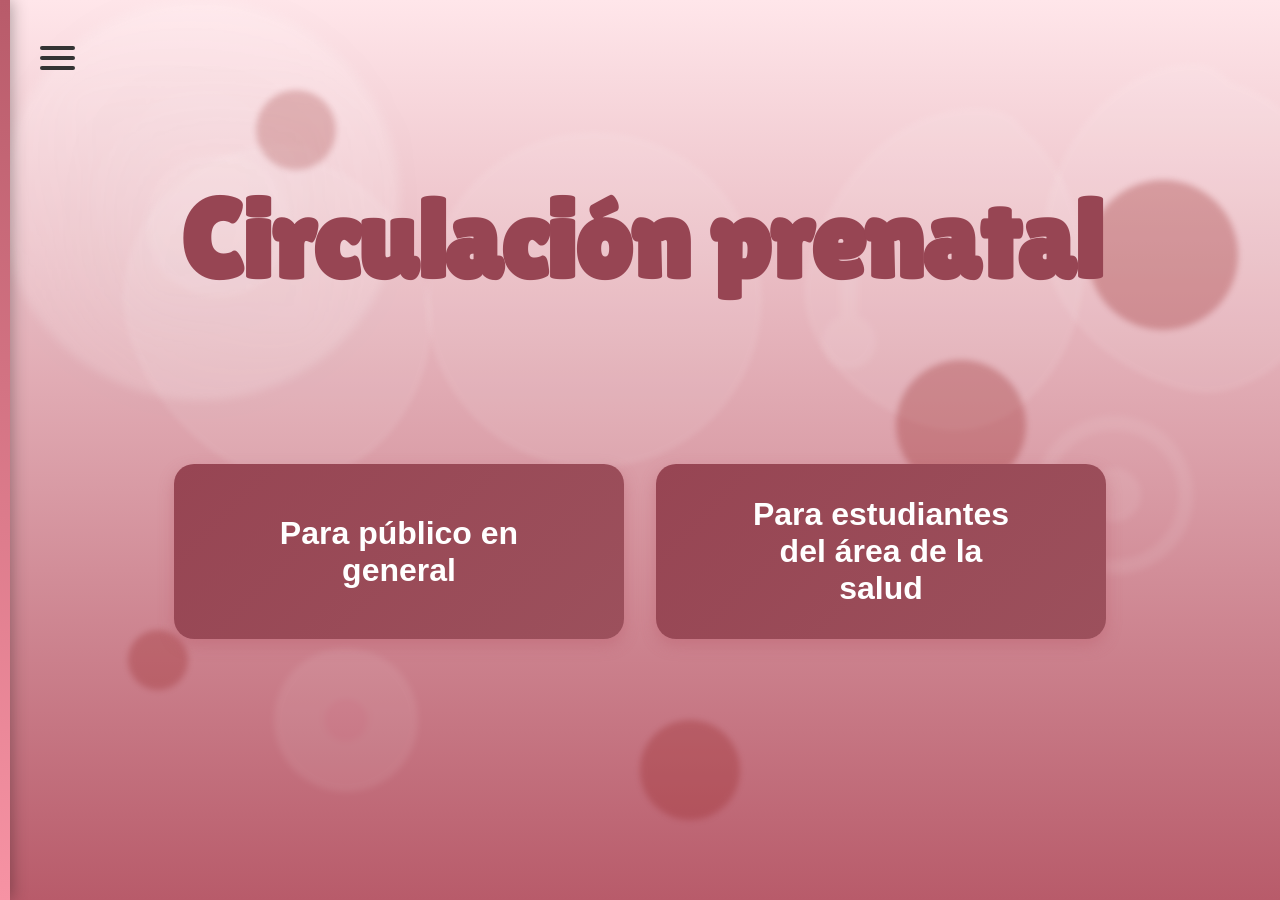
<file: index.html>
<!DOCTYPE html>
<html lang="es">
<head>
    <meta charset="UTF-8">
    <meta name="viewport" content="width=device-width, initial-scale=1.0">
    <title>Museo de Embriología - Circulacion prenatal</title>
    <link rel="stylesheet" href="styles.css">
    <link href="https://fonts.googleapis.com/css2?family=Lilita+One&display=swap" rel="stylesheet">
</head>

<body>
    <!-- FONDO ANIMADO -->
    <div id="background">
        <div class="bio-icon icon-embryo" style="top: 15%; left: 10%;"></div>
        <div class="bio-icon icon-blasto" style="top: 45%; left: 80%;"></div>
        <div class="bio-icon icon-cell" style="top: 70%; left: 20%;"></div>
        <div class="bio-icon icon-micro" style="top: 25%; left: 60%;"></div>

        <div class="emb-real e1"></div>
        <div class="emb-real e2"></div>
        <div class="emb-real e3"></div>
        <div class="emb-real e4"></div>

        <!-- Burbujas -->
        <div class="bubble" style="width:80px; height:80px; top:10%; left:20%; animation-duration:11s;"></div>
        <div class="bubble" style="width:130px; height:130px; top:40%; left:70%; animation-duration:14s;"></div>
        <div class="bubble" style="width:60px; height:60px; top:70%; left:10%; animation-duration:9s;"></div>
        <div class="bubble" style="width:150px; height:150px; top:20%; left:85%; animation-duration:18s;"></div>
        <div class="bubble" style="width:100px; height:100px; top:80%; left:50%; animation-duration:12s;"></div>
    </div>

    <!-- MENÚ LATERAL -->
    <nav class="sidebar" id="sidebar">
        <button class="close-btn" id="closeBtn">&times;</button>

        <ul class="menu-list">
            
            <li><a href="#" data-section="inicio" class="menu-link">Inicio</a></li>

            <!-- CIRCULACIÓN PRENATAL -->
            <li class="submenu">
                <a href="#" class="menu-link submenu-title">Circulación prenatal</a>
                <ul class="submenu-items">
                    <li><a href="#" data-section="ninos" class="menu-link submenu-item-link">Público en general</a></li>
                    <li><a href="#" data-section="estudiante-bienvenida" class="menu-link submenu-item-link">Para estudiantes</a></li>
                </ul>
            </li>


            <li><a href="#" data-section="museo" class="menu-link">Museo de embriología (UACH)</a></li>
        </ul>
    </nav>

    <div class="overlay" id="overlay"></div>

    <!-- CONTENIDO -->
    <main class="main-content">

        <!-- Botón hamburguesa -->
        <button class="hamburger" id="hamburger">
            <span></span><span></span><span></span>
        </button>

        <!-- INICIO -->
        <section id="inicio" class="section">
            <div class="logo-container">
                <h1 class="logo">Circulación prenatal</h1>
            </div>

            <div class="inicio-botones">
                <button class="btn-inicio" data-section="ninos">Para público en general</button>
                <button class="btn-inicio" data-section="estudiante-bienvenida">Para estudiantes del área de la salud</button>
            </div>
        </section>

        <!-- SECCIÓN GENERAL NIÑOS -->
        <section id="ninos" class="section" style="display:none;">
            <div class="content-page">
                <h2>Bienvenid@s</h2>

                <p style="font-size:1.3rem; text-align:center; margin-top:1rem;">
                    ¿List@ para explorar la <strong>circulación prenatal</strong>?
                </p>

                <div style="text-align:center; margin-top:2rem;">
                    <button class="btn-inicio"
                        onclick="window.location.href='linea_niños.html'">
                        Comenzar el recorrido.
                    </button>
                </div>
            </div>
        </section>

        <!-- SECCIÓN ESTUDIANTES -->
        <section id="estudiante-bienvenida" class="section" style="display:none;">
            <div class="content-page">
                <h2>Bienvenido estudiante del área de la salud</h2>

                <p style="font-size:1.3rem; text-align:center;">
                    Aquí podrás explorar a profundidad la
                    <strong>circulación prenatal</strong>.
                </p>

                <p style="font-size:1.2rem; text-align:center;">
                    ¿Quieres iniciar tu recorrido?
                </p>

                <div style="text-align:center; margin-top:2rem;">
                    <button class="btn-inicio"
                        onclick="window.location.href='linea_tiempo.html'">
                        Comenzar el recorrido.
                    </button>
                </div>
            </div>
        </section>

        <!-- MUSEO -->
        <section id="museo" class="section" style="display:none;">
            <div class="content-page"><h2>Museo de Embriología</h2></div>
        </section>

    </main>

    <script src="script.js"></script>
</body>
</html>
</file>
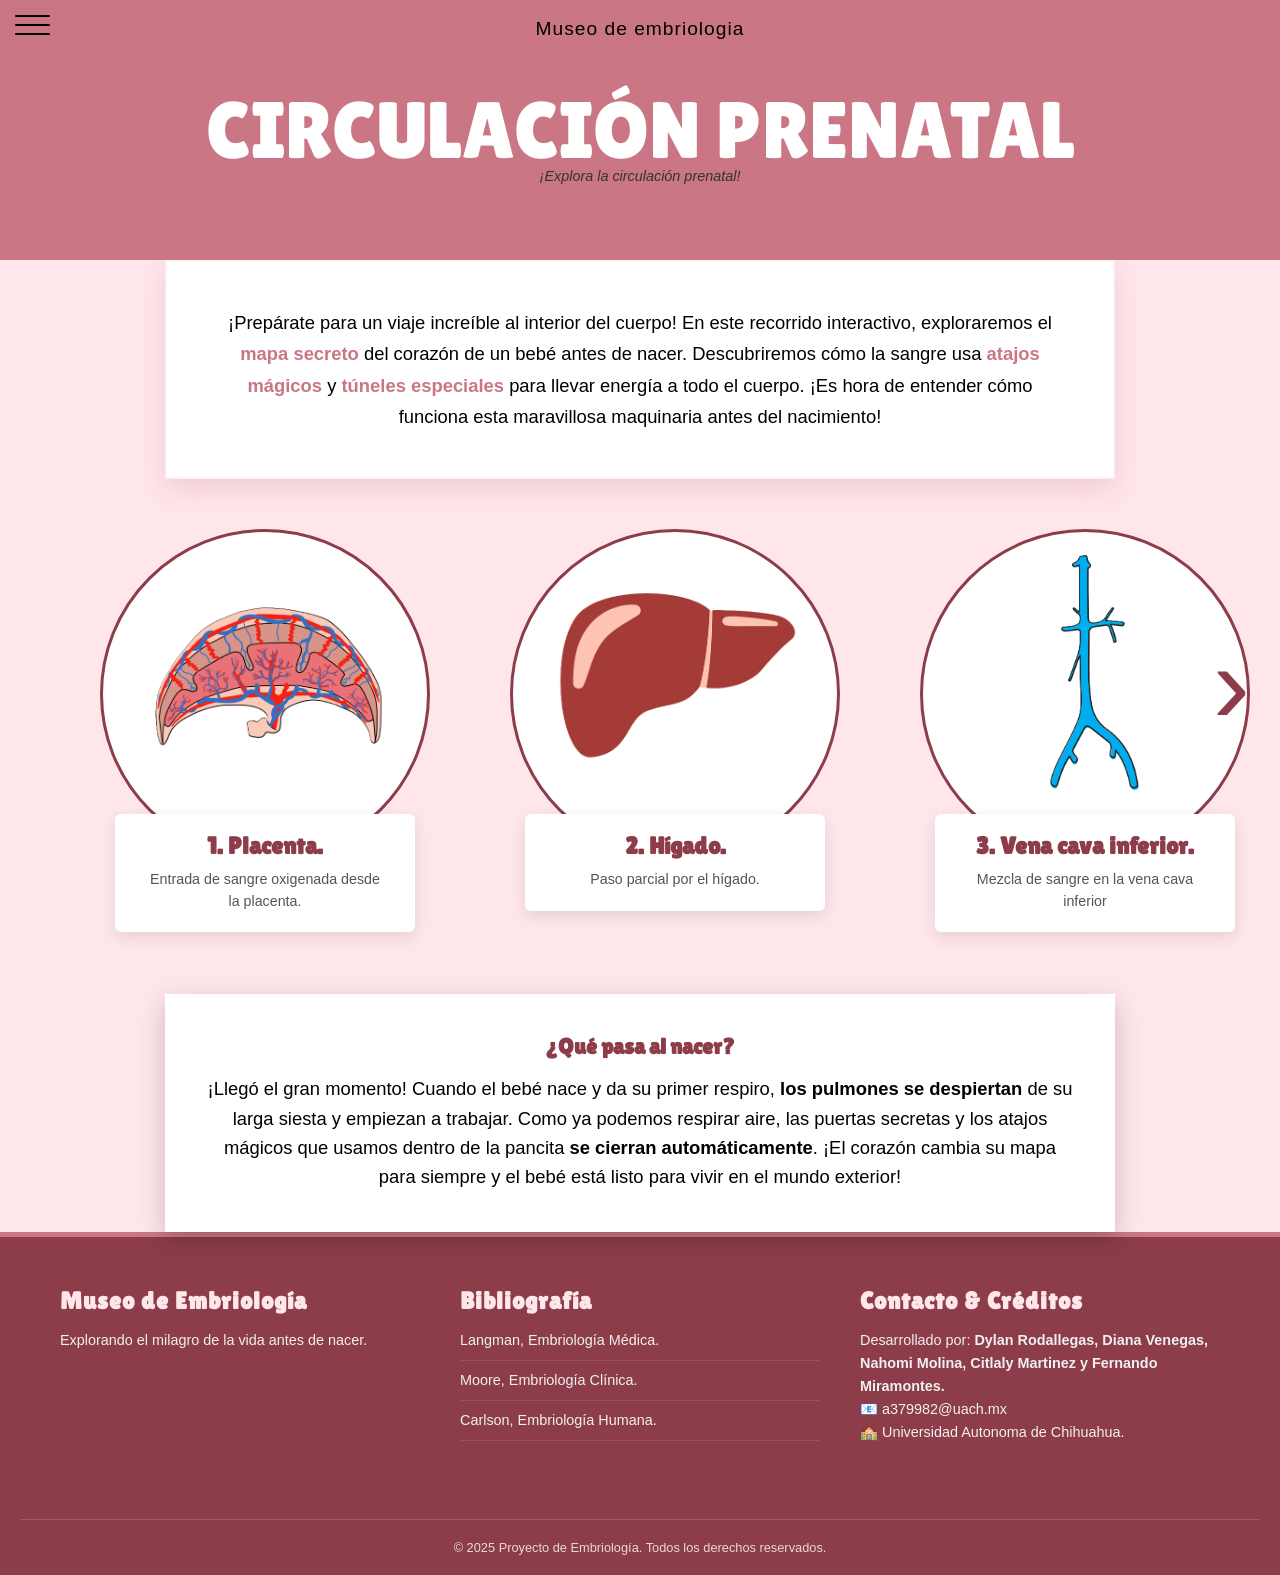
<file: linea_niños.html>
<!DOCTYPE html>
<html>
<head>
    <meta name="viewport" content="width=device-width, initial-scale=1.0">
    <title>Circulación prenatal</title>
    <link rel="stylesheet" href="Estilo_niños.CSS">
    <link href="https://fonts.googleapis.com/css2?family=Lilita+One&display=swap" rel="stylesheet">
</head>

<body>

    <div class="menu-icon hamburger" onclick="toggleMenu()">
        <div class="bar"></div>
        <div class="bar"></div>
        <div class="bar"></div>
    </div>

    <div class="menu-overlay" id="menuOverlay" onclick="toggleMenu()"></div>

    <nav class="mobile-nav" id="mobileNav">
    <span class="close-menu-btn" onclick="toggleMenu()">&times;</span>
    <div class="menu-content">
        <ul>
            <li><a href="index.html">Inicio</a></li>
            
            <li>
                <a href="#" onclick="toggleSubmenu(event, 'submenu-prenatal')">
                    Circulación Prenatal ▼
                </a>
                
                <ul id="submenu-prenatal" class="submenu">
                    <li><a href="linea_niños.html">Publico en general</a></li>
                    <li><a href="linea_tiempo.html">Para estudiantes</a></li>
                </ul>
            </li>

            <li><a href="referencias.html">Museao de Embriología (UaCh)</a></li>
        </ul>
    </div>
    </nav>

    <header class="hero-timeline">
        <div class="hero-content">
            <p class="site-name">Museo de embriologia</p>
            <h1 class="main-title">Circulación prenatal</h1>
            <p class="subtitle">¡Explora la circulación prenatal!</p>
        </div>
    </header>

    <div class="intro-container">
        <p>
            ¡Prepárate para un viaje increíble al interior del cuerpo! En este recorrido interactivo, exploraremos el <strong>mapa secreto</strong> del corazón de un bebé antes de nacer. Descubriremos cómo la sangre usa <strong>atajos mágicos</strong> y <strong>túneles especiales</strong> para llevar energía a todo el cuerpo. ¡Es hora de entender cómo funciona esta maravillosa maquinaria antes del nacimiento!
        </p>
    </div>


    <div class="timeline-wrapper"> 
        <button class="nav-arrow left-arrow" onclick="scrollTimeline('left')">‹</button>

        <div class="timeline" id="progressTimeline">
            
            <div class="container step-1">
                <div class="step-circle">
                    <img src="./imagenes_linea/Placenta.png" alt="Placenta" class="sticker-imagen">
                </div>
                <div class="text-box">
                    <h2>1. Placenta.</h2> 
                    <p>Entrada de sangre oxigenada desde la placenta.</p>
                </div>
            </div>
            
            <div class="container step-2">
                <div class="step-circle">
                    <img src="./imagenes_linea/Riñon.png" alt="Higado" class="sticker-imagen">
                </div>
                <div class="text-box">
                    <h2>2. Hígado.</h2> 
                    <p>Paso parcial por el hígado.</p>
                </div>
            </div>
            
            <div class="container step-3">
                <div class="step-circle">
                    <img src="./imagenes_linea/Cavainf.png" alt="Vena cava inferior" class="sticker-imagen">
     
                </div>
                <div class="text-box">
                    <h2>3. Vena cava inferior.</h2> 
                    <p>Mezcla de sangre en la vena cava inferior</p>
                </div>
            </div>
            
            <div class="container step-4">
                <div class="step-circle">
                    <img src="./imagenes_linea/AuriculaD.png" alt="Auricula derrecha" class="sticker-imagen">
                </div>
                <div class="text-box">
                    <h2>4. Aurícula derecha. </h2> 
                    <p>Llegada a la aurícula derecha</p>
                </div>
            </div>

            <div class="container step-5">
                <div class="step-circle">
                    <img src="./imagenes_linea/AuriculaIzq.png" alt="Auricula Izquierda" class="sticker-imagen">
                </div>
                <div class="text-box">
                    <h2>5. Aurícula izquierda.</h2> 
                    <p>Primer camino saliendo de la aurícula derecha.</p>
                </div>
            </div>

            <div class="container step-6">
                <div class="step-circle">
                    <img src="./imagenes_linea/VentriculoD.png" alt="Ventriculo Derecho" class="sticker-imagen">
                </div>
                <div class="text-box">
                    <h2>6. Ventrículo derecho.</h2> 
                    <p>Segundo camino saliendo de la aurícula derecha.</p>
                </div>
            </div>

            <div class="container step-7">
                <div class="step-circle">
                    <img src="./imagenes_linea/ArteriaPulmonar.png" alt="Arteria pulmonar" class="sticker-imagen">
                </div>
                <div class="text-box">
                    <h2>7. Arteria pulmonar.</h2> 
                    <p>La sangre pasa del ventrículo derecho a la arteria pulmonar.</p>
                </div>
            </div>

            <div class="container step-8">
                <div class="step-circle">
                    <img src="./imagenes_linea/ConductoArterioso.png" alt="Conducto Arterioso" class="sticker-imagen">

                </div>
                <div class="text-box">
                    <h2>8. Conducto arterioso.</h2> 
                    <p>La sangre se desvía hacia la aorta descendente.</p>
                </div>
            </div>

            <div class="container step-9">
                <div class="step-circle">
                    <img src="./imagenes_linea/VentriculoIzq.png" alt="Ventriculo izquierdo" class="sticker-imagen">
                </div>
                <div class="text-box">
                    <h2>9. Ventrículo izquierdo.</h2> 
                    <p>Llega sangre proveniente de la auricula izquierda y los pulmones.</p>
                </div>
            </div>

            <div class="container step-10">
                <div class="step-circle">
                    <img src="./imagenes_linea/AortaAsc.png" alt="Aorta ascendente." class="sticker-imagen">
                </div>
                <div class="text-box">
                    <h2>10. Aorta ascendente.</h2> 
                    <p>La sangre sale por la aorta ascendente.</p>
                </div>
            </div>

            <div class="container step-11">
                <div class="step-circle">
                    <img src="./imagenes_linea/AortaDes.png" alt="Aorta ascendente." class="sticker-imagen">
                </div>
                <div class="text-box">
                    <h2>11. Aorta descendente.</h2> 
                    <p>Transporta sangre hacia las arterias umbilicales.</p>
                </div>
            </div>

            <div class="container step-12">
                <div class="step-circle">
                    <img src="./imagenes_linea/Feto.png" alt="Feto" class="sticker-imagen">
                </div>
                <div class="text-box">
                    <h2>12. Retorno a la placenta.</h2> 
                    <p>La sangre llega a la placenta por las arterias umbilicales.</p>
                </div>
            </div>

        </div>

        <button class="nav-arrow right-arrow" onclick="scrollTimeline('right')">›</button>

    </div>



    <div id="step-details" class="step-details">
        <h3 id="detail-title">Información del Paso</h3>
        <div id="detail-text">Haz clic en un círculo para ver los detalles.</div>
    </div>
    
    <section class="conclusion-section">
        <div class="white-card">
            <h3>¿Qué pasa al nacer?</h3>
            <p>
                ¡Llegó el gran momento! Cuando el bebé nace y da su primer respiro, <strong>los pulmones se despiertan</strong> de su larga siesta y empiezan a trabajar. Como ya podemos respirar aire, las puertas secretas y los atajos mágicos que usamos dentro de la pancita <strong>se cierran automáticamente</strong>. ¡El corazón cambia su mapa para siempre y el bebé está listo para vivir en el mundo exterior!
            </p>
        </div>
    </section>
    
    <footer class="site-footer">
        <div class="footer-container">
            
            <div class="footer-section">
                <h3>Museo de Embriología</h3>
                <p>Explorando el milagro de la vida antes de nacer.</p>
            </div>

            <div class="footer-section">
                <h3>Bibliografía</h3>
                <ul class="footer-links">
                    <li>Langman, Embriología Médica.</li>
                    <li>Moore, Embriología Clínica.</li>
                    <li>Carlson, Embriología Humana.</li>
                </ul>
            </div>

            <div class="footer-section">
                <h3>Contacto & Créditos</h3>
                <p>Desarrollado por: <strong>Dylan Rodallegas, Diana Venegas, Nahomi Molina, Citlaly Martinez y Fernando Miramontes.</strong></p>
                <p>📧 a379982@uach.mx</p>
                <p>🏫 Universidad Autonoma de Chihuahua.</p>
            </div>

        </div>
        
        <div class="footer-bottom">
            <p>&copy; 2025 Proyecto de Embriología. Todos los derechos reservados.</p>
        </div>
    </footer>

    <script src="script_niños.js"></script>

</body>
</html>
</file>
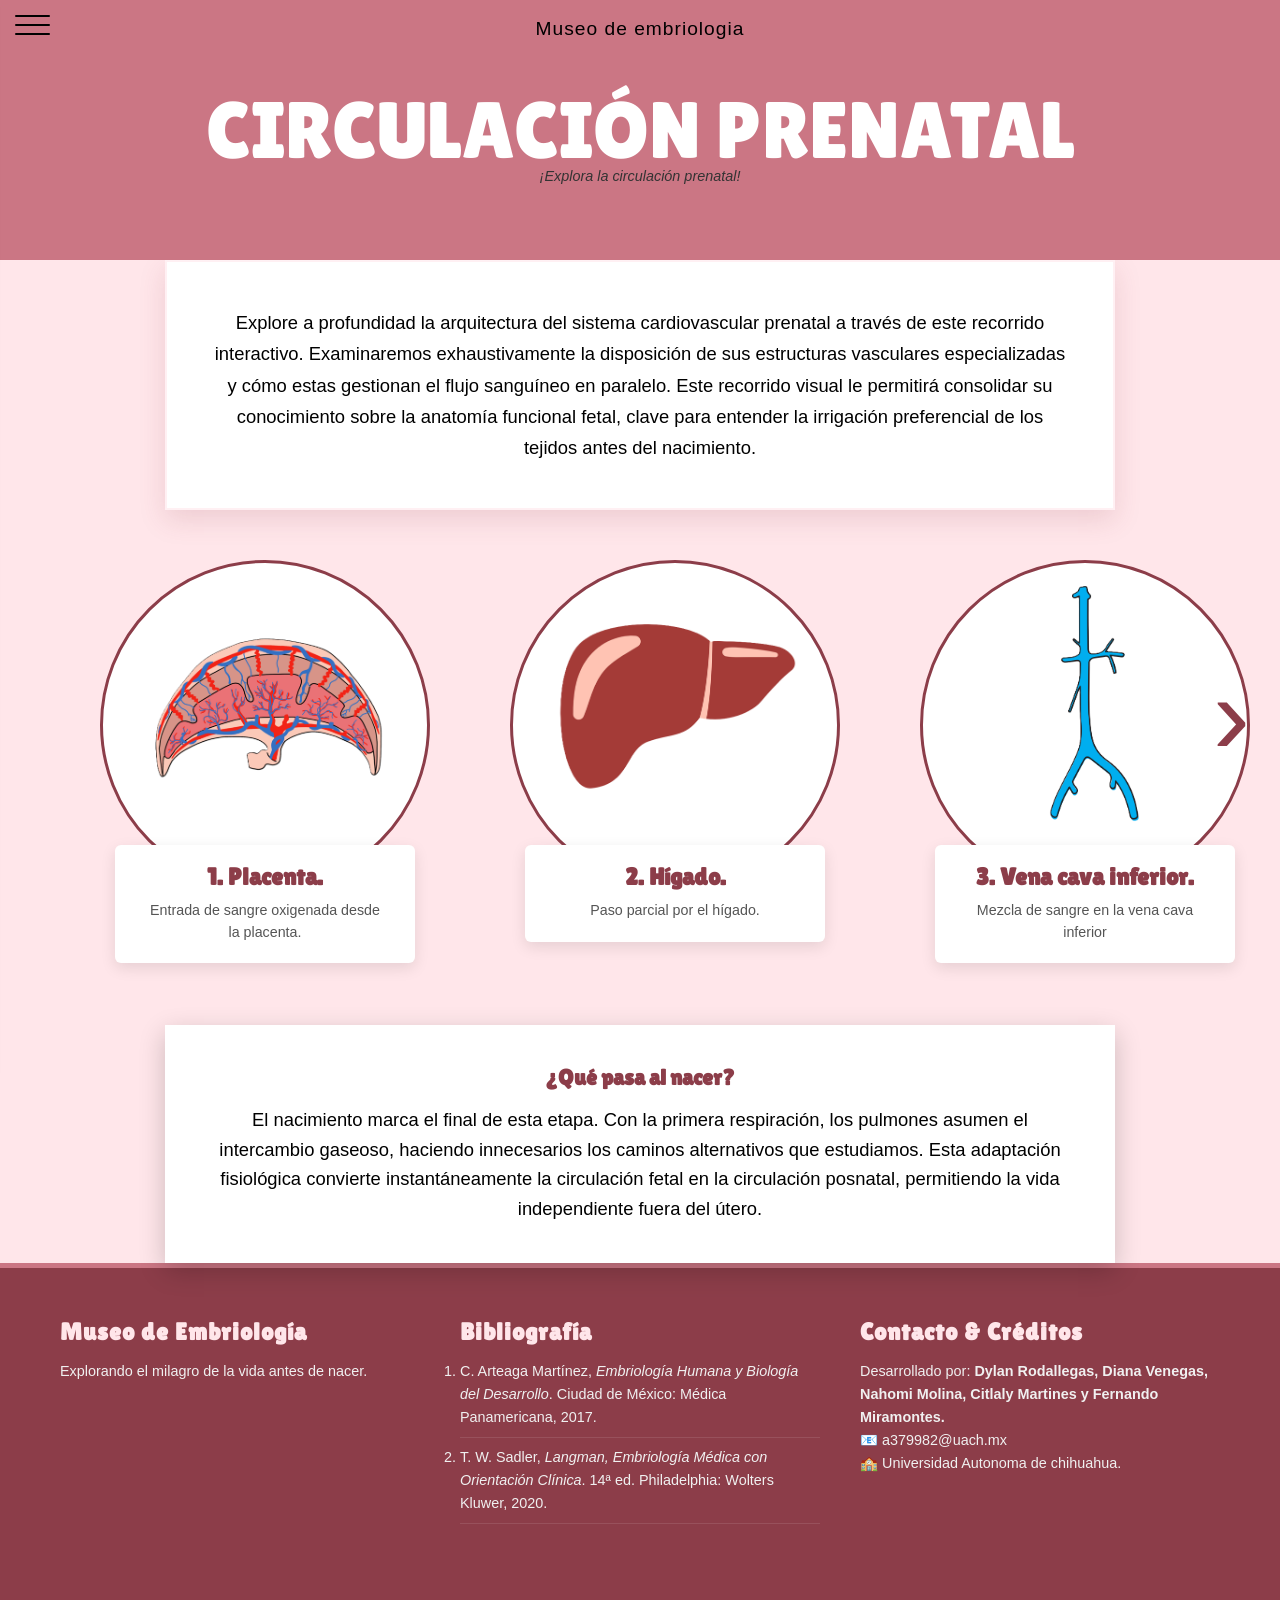
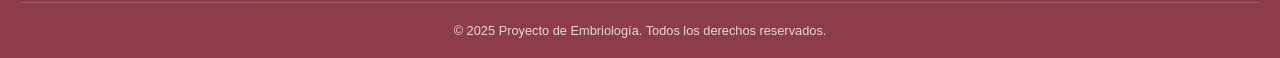
<file: linea_tiempo.html>
<!DOCTYPE html>
<html>
<head>
    <meta name="viewport" content="width=device-width, initial-scale=1.0">
    <title>Circulación prenatal</title>
    <link rel="stylesheet" href="Estilo_linea.css">
    
    <link href="https://fonts.googleapis.com/css2?family=Lilita+One&display=swap" rel="stylesheet">
</head>

<body>
    
    <div class="menu-icon hamburger" onclick="toggleMenu()">
        <div class="bar"></div>
        <div class="bar"></div>
        <div class="bar"></div>
    </div>

    <div class="menu-overlay" id="menuOverlay" onclick="toggleMenu()"></div>


    <nav class="mobile-nav" id="mobileNav">
    <span class="close-menu-btn" onclick="toggleMenu()">&times;</span>
    <div class="menu-content">
        <ul>
            <li><a href="index.html">Inicio</a></li>
            
            <li>
                <a href="#" onclick="toggleSubmenu(event, 'submenu-prenatal')">
                    Circulación Prenatal ▼
                </a>
                
                <ul id="submenu-prenatal" class="submenu">
                    <li><a href="linea_niños.html">Publico en general</a></li>
                    <li><a href="linea_tiempo.html">Para estudiantes</a></li>
                </ul>
            </li>

            <li><a href="referencias.html">Museao de Embriología (UaCh)</a></li>
        </ul>
    </div>
    </nav>

    <header class="hero-timeline">
        <div class="hero-content">
            <p class="site-name">Museo de embriologia</p>
            <h1 class="main-title">Circulación prenatal</h1>
            <p class="subtitle">¡Explora la circulación prenatal!</p>
        </div>
    </header>
    

    <div class="intro-container">
        <p>
            Explore a profundidad la arquitectura del sistema cardiovascular prenatal a través de este recorrido interactivo. 
            Examinaremos exhaustivamente la disposición de sus estructuras vasculares especializadas y cómo estas gestionan el flujo sanguíneo en paralelo. 
            Este recorrido visual le permitirá consolidar su conocimiento sobre la anatomía funcional fetal, clave para entender la irrigación preferencial de los tejidos antes del nacimiento.
        </p>
    </div>


    <div class="timeline-wrapper"> 
        <button class="nav-arrow left-arrow" onclick="scrollTimeline('left')">‹</button>

        <div class="timeline" id="progressTimeline">
            
            <div class="container step-1">
                <div class="step-circle">
                    <img src="./imagenes_linea/Placenta.png" alt="Placenta" class="sticker-imagen">
                </div>
                <div class="text-box">
                    <h2>1. Placenta.</h2> 
                    <p>Entrada de sangre oxigenada desde la placenta.</p>
                </div>
            </div>
            
            <div class="container step-2">
                <div class="step-circle">
                    <img src="./imagenes_linea/Riñon.png" alt="Higado" class="sticker-imagen">
                </div>
                <div class="text-box">
                    <h2>2. Hígado.</h2> 
                    <p>Paso parcial por el hígado.</p>
                </div>
            </div>
            
            <div class="container step-3">
                <div class="step-circle">
                    <img src="./imagenes_linea/Cavainf.png" alt="Vena cava inferior" class="sticker-imagen">
     
                </div>
                <div class="text-box">
                    <h2>3. Vena cava inferior.</h2> 
                    <p>Mezcla de sangre en la vena cava inferior</p>
                </div>
            </div>
            
            <div class="container step-4">
                <div class="step-circle">
                    <img src="./imagenes_linea/AuriculaD.png" alt="Auricula derrecha" class="sticker-imagen">
                </div>
                <div class="text-box">
                    <h2>4. Aurícula derecha. </h2> 
                    <p>Llegada a la aurícula derecha</p>
                </div>
            </div>

            <div class="container step-5">
                <div class="step-circle">
                    <img src="./imagenes_linea/AuriculaIzq.png" alt="Auricula Izquierda" class="sticker-imagen">
                </div>
                <div class="text-box">
                    <h2>5. Aurícula izquierda.</h2> 
                    <p>Primer camino saliendo de la aurícula derecha.</p>
                </div>
            </div>

            <div class="container step-6">
                <div class="step-circle">
                    <img src="./imagenes_linea/VentriculoD.png" alt="Ventriculo Derecho" class="sticker-imagen">
                </div>
                <div class="text-box">
                    <h2>6. Ventrículo derecho.</h2> 
                    <p>Segundo camino saliendo de la aurícula derecha.</p>
                </div>
            </div>

            <div class="container step-7">
                <div class="step-circle">
                    <img src="./imagenes_linea/ArteriaPulmonar.png" alt="Arteria pulmonar" class="sticker-imagen">
                </div>
                <div class="text-box">
                    <h2>7. Arteria pulmonar.</h2> 
                    <p>La sangre pasa del ventrículo derecho a la arteria pulmonar.</p>
                </div>
            </div>

            <div class="container step-8">
                <div class="step-circle">
                    <img src="./imagenes_linea/ConductoArterioso.png" alt="Conducto Arterioso" class="sticker-imagen">

                </div>
                <div class="text-box">
                    <h2>8. Conducto arterioso.</h2> 
                    <p>La sangre se desvía hacia la aorta descendente.</p>
                </div>
            </div>

            <div class="container step-9">
                <div class="step-circle">
                    <img src="./imagenes_linea/VentriculoIzq.png" alt="Ventriculo izquierdo" class="sticker-imagen">
                </div>
                <div class="text-box">
                    <h2>9. Ventrículo izquierdo.</h2> 
                    <p>Llega sangre proveniente de la auricula izquierda y los pulmones.</p>
                </div>
            </div>

            <div class="container step-10">
                <div class="step-circle">
                    <img src="./imagenes_linea/AortaAsc.png" alt="Aorta ascendente." class="sticker-imagen">
                </div>
                <div class="text-box">
                    <h2>10. Aorta ascendente.</h2> 
                    <p>La sangre sale por la aorta ascendente.</p>
                </div>
            </div>

            <div class="container step-11">
                <div class="step-circle">
                    <img src="./imagenes_linea/AortaDes.png" alt="Aorta ascendente." class="sticker-imagen">
                </div>
                <div class="text-box">
                    <h2>11. Aorta descendente.</h2> 
                    <p>Transporta sangre hacia las arterias umbilicales.</p>
                </div>
            </div>

            <div class="container step-12">
                <div class="step-circle">
                    <img src="./imagenes_linea/Feto.png" alt="Feto" class="sticker-imagen">
                </div>
                <div class="text-box">
                    <h2>12. Retorno a la placenta.</h2> 
                    <p>La sangre llega a la placenta por las arterias umbilicales.</p>
                </div>
            </div>

        </div>

        <button class="nav-arrow right-arrow" onclick="scrollTimeline('right')">›</button>

    </div>



    <div id="step-details" class="step-details">
        <h3 id="detail-title">Información del Paso</h3>
        <div id="detail-text">Haz clic en un círculo para ver los detalles.</div>
    </div>
    
    <section class="conclusion-section">
        <div class="white-card">
            <h3>¿Qué pasa al nacer?</h3>
            <p>
            El nacimiento marca el final de esta etapa. Con la primera respiración, los pulmones asumen el intercambio gaseoso, haciendo innecesarios los caminos alternativos que estudiamos. Esta adaptación fisiológica convierte instantáneamente la circulación fetal en la circulación posnatal, permitiendo la vida independiente fuera del útero.
            </p>
        </div>
    </section>
    
    <footer class="site-footer">
        <div class="footer-container">
            
            <div class="footer-section">
                <h3>Museo de Embriología</h3>
                <p>Explorando el milagro de la vida antes de nacer.</p>
            </div>

            <div class="footer-section">
                <h3>Bibliografía</h3>
                <ul class="footer-links">
                    <ol>
                        <li>C. Arteaga Martínez, 
                        <i>Embriología Humana y Biología del Desarrollo</i>. 
                        Ciudad de México: Médica Panamericana, 2017.
                        </li>
                        <li>T. W. Sadler, 
                        <i>Langman, Embriología Médica con Orientación Clínica</i>. 
                        14ª ed. Philadelphia: Wolters Kluwer, 2020.
                        </li>
                    </ol>

                </ul>
            </div>

            <div class="footer-section">
                <h3>Contacto & Créditos</h3>
                <p>Desarrollado por: <strong>Dylan Rodallegas, Diana Venegas, Nahomi Molina, Citlaly Martines y Fernando Miramontes.</strong></p>
                <p>📧 a379982@uach.mx</p>
                <p>🏫 Universidad Autonoma de chihuahua.</p>
            </div>

        </div>
        
        <div class="footer-bottom">
            <p>&copy; 2025 Proyecto de Embriología. Todos los derechos reservados.</p>
        </div>
    </footer>

    <script src="script_linea.js"></script>

</body>
</html>
</file>
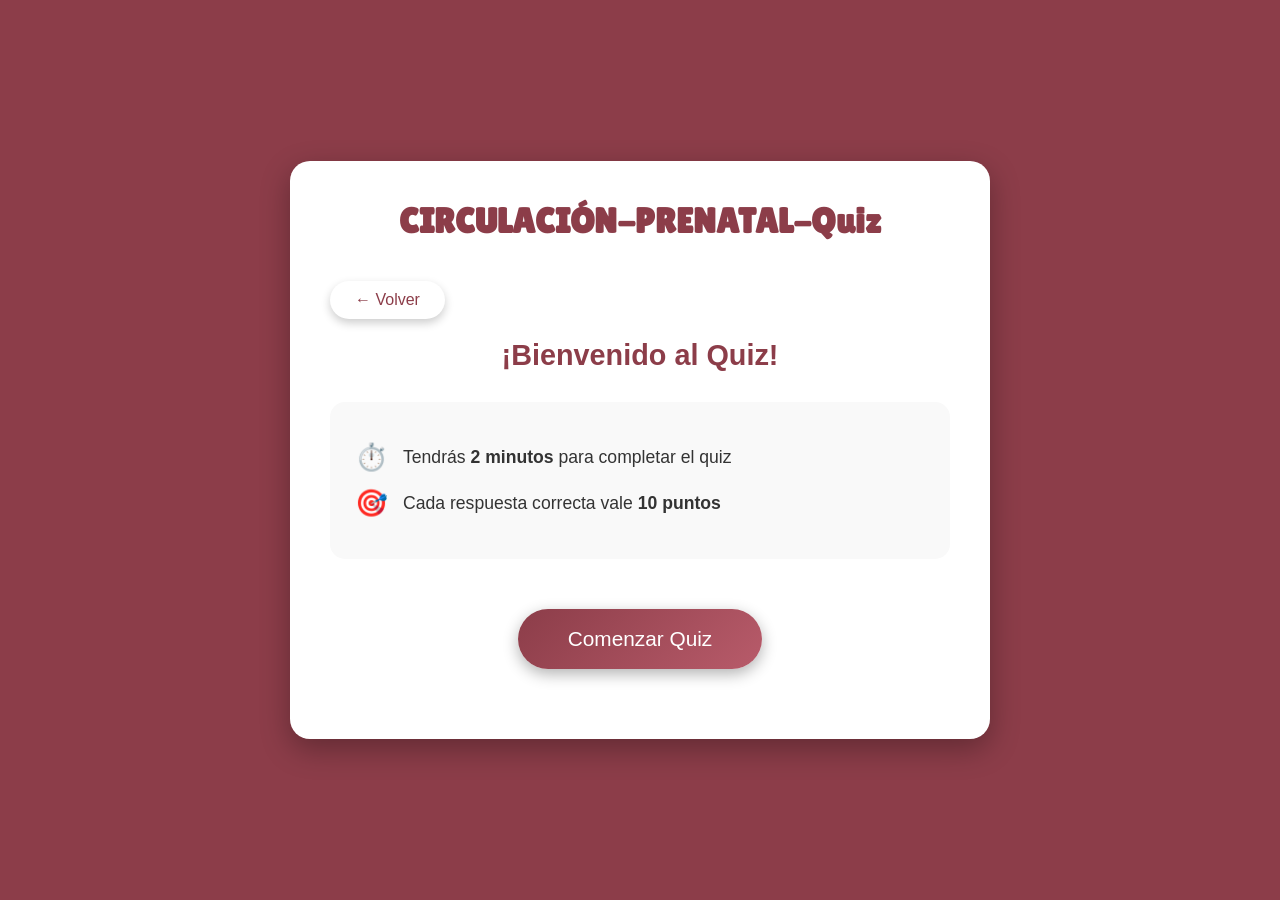
<file: quiz_niños.html>
<!DOCTYPE html>
<html lang="es">
<head>
    <meta charset="UTF-8">
    <meta name="viewport" content="width=device-width, initial-scale=1.0">
    <title>CIRCULACIÓN PRENATAL-Quiz</title>
    <link href="https://fonts.googleapis.com/css2?family=Lilita+One&display=swap" rel="stylesheet">

    <style>
        * {
            margin: 0;
            padding: 0;
            box-sizing: border-box;
        }

        body {
            font-family: Arial, sans-serif;
            background-color: #8c3d49;
            padding: 20px;
            min-height: 100vh;
            display: flex;
            justify-content: center;
            align-items: center;
        }

        .container {
            background: white;
            padding: 40px;
            border-radius: 20px;
            box-shadow: 0 10px 30px rgba(0,0,0,0.3);
            max-width: 700px;
            width: 100%;
        }

        h1 {
            text-align: center;
            color: #8c3d49;
            margin-bottom: 10px;
            font-size: 2.2em;
            font-family: "lilita one";
        }

        .start-screen {
            text-align: center;
            padding: 30px 0;
        }

        .start-screen h2 {
            color: #8c3d49;
            margin-bottom: 20px;
            font-size: 1.8em;
        }

        .start-info {
            background: #f9f9f9;
            padding: 25px;
            border-radius: 15px;
            margin: 30px 0;
            text-align: left;
        }

        .info-item {
            display: flex;
            align-items: center;
            margin: 15px 0;
            font-size: 1.1em;
            color: #333;
        }

        .info-item span {
            font-size: 1.5em;
            margin-right: 15px;
        }

        .start-button {
            background: linear-gradient(135deg, #8c3d49, #b85b6a);
            color: white;
            border: none;
            padding: 18px 50px;
            border-radius: 30px;
            font-size: 1.3em;
            cursor: pointer;
            transition: all 0.3s;
            box-shadow: 0 5px 15px rgba(0,0,0,0.3);
            margin-top: 20px;
        }

        .start-button:hover {
            transform: translateY(-3px);
            box-shadow: 0 8px 20px rgba(0,0,0,0.4);
        }

        /* Temporizador */
        .timer-container {
            display: grid;
            grid-template-columns: 1fr auto 1fr;
            align-items: center;
            margin: 20px 0;
            padding: 15px;
            background: #f9f9f9;
            border-radius: 10px;
            gap: 15px;
        }

        .timer-icon {
            font-size: 1.5em;
        }

        .timer-display {
            font-size: 1.8em;
            font-weight: bold;
            color: #8c3d49;
            font-family: 'Courier New', monospace;
        }

        .timer-display.warning {
            color: #ff9800;
            animation: pulse 1s infinite;
        }

        .timer-display.danger {
            color: #f44336;
            animation: pulse 0.5s infinite;
        }

        @keyframes pulse {
            0%, 100% { transform: scale(1); }
            50% { transform: scale(1.1); }
        }

        .progress-bar {
            width: 100%;
            height: 10px;
            background: #f0f0f0;
            border-radius: 10px;
            margin: 20px 0;
            overflow: hidden;
        }

        .progress-fill {
            height: 100%;
            background: linear-gradient(90deg, #fd93a2, #b85b6a);
            width: 0%;
            transition: width 0.3s ease;
        }

        .score-container {
            display: flex;
            justify-content: space-between;
            margin-bottom: 30px;
            padding: 15px;
            background: #f9f9f9;
            border-radius: 10px;
        }

        .score-item {
            text-align: center;
        }

        .score-label {
            font-size: 0.9em;
            color: #666;
            margin-bottom: 5px;
        }

        .score-value {
            font-size: 1.5em;
            font-weight: bold;
            color: #8c3d49;
        }

        .question-container {
            margin: 30px 0;
        }

        .question-number {
            font-size: 1em;
            color: #b85b6a;
            margin-bottom: 10px;
            font-weight: bold;
        }

        .question-text {
            font-size: 1.3em;
            color: #333;
            margin-bottom: 25px;
            line-height: 1.5;
        }

        .options-container {
            display: flex;
            flex-direction: column;
            gap: 15px;
        }

        .option {
            padding: 18px 25px;
            background: white;
            border: 3px solid #fd93a2;
            border-radius: 12px;
            cursor: pointer;
            transition: all 0.3s ease;
            font-size: 1.1em;
            position: relative;
            overflow: hidden;
        }

        .option:hover {
            background: #ffe0e6;
            transform: translateX(5px);
            border-color: #b85b6a;
        }

        .option.selected {
            background: #fd93a2;
            border-color: #fd93a2;
            color: white;
        }

        .option.correct {
            background: #4caf50;
            border-color: #4caf50;
            color: white;
            animation: correctPulse 0.5s;
        }

        .option.incorrect {
            background: #f44336;
            border-color: #f44336;
            color: white;
            animation: shake 0.5s;
        }

        .option.disabled {
            cursor: not-allowed;
            opacity: 0.6;
        }

        @keyframes correctPulse {
            0%, 100% { transform: scale(1); }
            50% { transform: scale(1.05); }
        }

        @keyframes shake {
            0%, 100% { transform: translateX(0); }
            25% { transform: translateX(-10px); }
            75% { transform: translateX(10px); }
        }

        .button-container {
            text-align: center;
            margin-top: 30px;
        }

        button {
            background:  #b85b6a;
            color: white;
            border: none;
            padding: 15px 40px;
            border-radius: 25px;
            cursor: pointer;
            font-size: 1.1em;
            transition: all 0.3s;
            box-shadow: 0 4px 10px rgba(0,0,0,0.2);
        }

        button:hover {
            background: #b85b6a;
            transform: translateY(-2px);
            box-shadow: 0 6px 15px rgba(0,0,0,0.3);
        }

        button:disabled {
            background: #ccc;
            cursor: not-allowed;
            transform: none;
        }

        .result-container {
            text-align: center;
            padding: 30px;
            display: none;
        }

        .result-container.show {
            display: block;
            animation: fadeIn 0.5s;
        }

        @keyframes fadeIn {
            from { opacity: 0; transform: translateY(20px); }
            to { opacity: 1; transform: translateY(0); }
        }

        .result-icon {
            font-size: 5em;
            margin-bottom: 20px;
        }

        .result-title {
            font-size: 2em;
            color: #8c3d49;
            margin-bottom: 15px;
        }

        .result-score {
            font-size: 1.5em;
            color: #fd93a2;
            margin-bottom: 30px;
        }

        .result-message {
            font-size: 1.2em;
            color: #ffffff;
            margin-bottom: 20px;
        }

        .result-time {
            font-size: 1.1em;
            color: #666;
            margin-bottom: 20px;
        }

        /* Pantalla de tiempo agotado */
        .timeout-screen {
            text-align: center;
            padding: 30px;
            display: none;
        }

        .timeout-screen.show {
            display: block;
            animation: fadeIn 0.5s;
        }

        .timeout-icon {
            font-size: 6em;
            margin-bottom: 20px;
            animation: shake 1s;
        }

        .timeout-title {
            font-size: 2.2em;
            color: #f44336;
            margin-bottom: 15px;
        }

        .timeout-message {
            font-size: 1.3em;
            color: #666;
            margin-bottom: 30px;
        }

        .feedback {
            margin-top: 15px;
            padding: 15px;
            border-radius: 10px;
            display: none;
            animation: slideDown 0.3s;
        }

        @keyframes slideDown {
            from { opacity: 0; transform: translateY(-10px); }
            to { opacity: 1; transform: translateY(0); }
        }

        .feedback.show {
            display: block;
        }

        .feedback.correct {
            background: #e8f5e9;
            color: #2e7d32;
            border-left: 4px solid #4caf50;
        }

        .feedback.incorrect {
            background: #ffebee;
            color: #c62828;
            border-left: 4px solid #f44336;
        }

        .hidden {
            display: none;
        }

        .top-button-container {
            text-align: left;
            margin-bottom: 20px;
        }

        .back-button, .secondary-button {
            background: #ffffff;
            color: #8c3d49;
            border: none;
            padding: 10px 25px;
            border-radius: 20px;
            cursor: pointer;
            font-size: 1em;
            transition: all 0.3s;
        }

        .back-button:hover, .secondary-button:hover {
            background: #ffffff;
            color: #8c3d49;
            transform: translateY(-2px);
        }

        .quiz-controls {
            display: flex;
            gap: 10px;
            justify-content: flex-start;
        }

        .timer-center {
            display: flex;
            align-items: center;
            justify-content: center;
            gap: 10px;
        }

        .quiz-controls-right {
            display: flex;
            gap: 10px;
            justify-content: flex-end;
        }

        .control-button {
            background: white;
            color: #8c3d49;
            border: 2px solid #8c3d49;
            padding: 8px 20px;
            border-radius: 20px;
            cursor: pointer;
            font-size: 0.9em;
            transition: all 0.3s;
        }

        .control-button:hover {
            background: #8c3d49;
            color: white;
            transform: translateY(-2px);
        }

        .exit-button {
            border-color: #f44336;
            color: #f44336;
        }

        .exit-button:hover {
            background: #f44336;
            color: white;
        }

        .pause-button.paused {
            background: #8c3d49;
            color: white;
        }

        .button-group {
            display: flex;
            gap: 15px;
            justify-content: center;
            flex-wrap: wrap;
        }

        /* Modal de pausa */
        .modal {
            position: fixed;
            top: 0;
            left: 0;
            width: 100%;
            height: 100%;
            background: rgba(0, 0, 0, 0.7);
            display: flex;
            justify-content: center;
            align-items: center;
            z-index: 1000;
            animation: fadeIn 0.3s;
        }

        .modal.hidden {
            display: none !important;
        }

        .modal-content {
            background: white;
            padding: 40px;
            border-radius: 20px;
            text-align: center;
            max-width: 400px;
            box-shadow: 0 10px 40px rgba(0,0,0,0.3);
        }

        .modal-content h2 {
            color: #8c3d49;
            margin-bottom: 15px;
            font-size: 2em;
        }

        .modal-content p {
            color: #666;
            font-size: 1.2em;
            margin-bottom: 30px;
        }

        @media (max-width: 600px) {
            .container {
                padding: 25px;
            }
            
            h1 {
                font-size: 1.6em;
            }
            
            .question-text {
                font-size: 1.1em;
            }
            
            .option {
                padding: 15px 20px;
                font-size: 1em;
            }

            .timer-display {
                font-size: 1.5em;
            }
        }
    </style>
</head>
<body>
    <div class="container">
        <h1>CIRCULACIÓN-PRENATAL-Quiz</h1>

        <div class="start-screen" id="startScreen">
            <div class="top-button-container">
                <button class="back-button" onclick="goBack()">← Volver</button>
            </div>
        
            <h2>¡Bienvenido al Quiz!</h2>

            <div class="start-info">
                <div class="info-item">
                    <span>⏱️</span>
                    <div>Tendrás <strong>2 minutos</strong> para completar el quiz</div>
                </div>
                <div class="info-item">
                    <span>🎯</span>
                    <div>Cada respuesta correcta vale <strong>10 puntos</strong></div>
                </div>
            </div>

            <button class="start-button" onclick="startQuiz()">Comenzar Quiz</button>
        </div>

        <div class="timer-container hidden" id="timerContainer">
            <div class="quiz-controls">
            </div>

            <div class="timer-center">
                <div class="timer-display" id="timerDisplay">02:00</div>
            </div>

            <div class="quiz-controls-right">
                <button class="control-button pause-button" onclick="togglePause()" id="pauseButton">Pausa</button>
            </div>
        </div>



        <div class="progress-bar hidden" id="progressBar">
            <div class="progress-fill" id="progressFill"></div>
        </div>

        <div class="score-container hidden" id="scoreContainer">
            <div class="score-item">
                <div class="score-label">Pregunta</div>
                <div class="score-value"><span id="currentQuestion">1</span>/<span id="totalQuestions">5</span></div>
            </div>
            <div class="score-item">
                <div class="score-label">Correctas</div>
                <div class="score-value" id="correctScore">0</div>
            </div>
            <div class="score-item">
                <div class="score-label">Puntos</div>
                <div class="score-value" id="points">0</div>
            </div>
        </div>

        <div class="quiz-container hidden" id="quizContainer">
            <div class="question-container">
                <div class="question-number" id="questionNumber">Pregunta 1</div>
                <div class="question-text" id="questionText"></div>
                
                <div class="options-container" id="optionsContainer"></div>
                
                <div class="feedback" id="feedback"></div>
            </div>

            <div class="button-container">
                <button id="nextButton" onclick="nextQuestion()" disabled>Siguiente Pregunta →</button>
            </div>
        </div>

        <!-- Pantalla de tiempo agotado -->
        <div class="timeout-screen" id="timeoutScreen">
            <div class="timeout-icon">⏰</div>
            <div class="timeout-title">¡Tiempo Agotado!</div>
            <div class="timeout-message">Se acabó el tiempo antes de completar el quiz</div>
            <div class="result-score" id="timeoutScore"></div>
            <div class="button-group">
                <button onclick="restartQuiz()">Volver a Intentar</button>
                <button onclick="goBack()" class="secondary-button">← Volver</button>
            </div>
        </div>

        <div class="modal hidden" id="pauseModal" style="display: none;">
            <div class="modal-content">
                <h2>Quiz Pausado</h2>
                <p>El temporizador está detenido</p>
                <div class="button-group">
                    <button onclick="togglePause()">Continuar</button>
                    <button onclick="exitQuiz()" class="secondary-button">Salir</button>
                </div>
            </div>
        </div>

        <div class="result-container" id="resultContainer">
            <div class="result-icon" id="resultIcon"></div>
            <div class="result-title" id="resultTitle"></div>
            <div class="result-score" id="resultScore"></div>
            <div class="result-time" id="resultTime"></div>
            <div class="result-message" id="resultMessage"></div>
            <div class="button-group">
                <button onclick="restartQuiz()">Volver a Intentar</button>
                <button onclick="goBack()" class="secondary-button">← Volver</button>
            </div>
        </div>
    </div>

    <script>
        const questionBank = [
        {
            question: "¿Cuánto oxígeno tiene la sangre que le llega al bebé desde la placenta?",
            options: ["Como 60%", "Como 70%", "Como 80%", "Como 90%"],
            correct: 2,
            explanation: "La placenta le da al bebé sangre con aproximadamente 80% de oxígeno, que es lo máximo que puede recibir."
        },
        {
            question: "¿Por dónde viaja la sangre con oxígeno desde la placenta hasta el bebé?",
            options: ["Arteria umbilical", "Vena umbilical", "Conducto venoso", "Vena cava inferior"],
            correct: 1,
            explanation: "La vena umbilical es como un tubo que lleva sangre con oxígeno de la placenta al bebé."
        },
        {
            question: "¿Cómo es la presión de la sangre que viene de la placenta?",
            options: ["Baja y lenta", "Alta por el bombeo de la placenta", "Normal como en los adultos", "Cambia todo el tiempo"],
            correct: 1,
            explanation: "La placenta bombea la sangre con mucha fuerza, por eso la presión es alta cuando viaja al bebé."
        },
        {
            question: "Cuando la sangre con oxígeno llega al hígado del bebé, ¿qué hace la mayor parte?",
            options: ["Entra toda al hígado", "Se divide en partes iguales", "Pasa de largo por un atajo especial", "Se queda guardada en el hígado"],
            correct: 2,
            explanation: "Solo un poquito entra al hígado; la mayor parte toma un atajo llamado conducto venoso para llegar más rápido al corazón."
        },
        {
            question: "¿A dónde llega el conducto venoso (el atajo)?",
            options: ["Aurícula derecha", "Ventrículo izquierdo", "Vena cava superior", "Vena cava inferior"],
            correct: 3,
            explanation: "El conducto venoso llega a un tubo grande llamado vena cava inferior, que va directo al corazón."
        },
        {
            question: "En la vena cava inferior, ¿con qué sangre se mezcla la sangre con oxígeno?",
            options: ["Sangre de la cabeza y brazos", "Sangre de las piernas, pelvis y riñones", "Sangre de los pulmones", "Sangre de la arteria pulmonar"],
            correct: 1,
            explanation: "Se mezcla con sangre que viene de las piernas, la pelvis y los riñones del bebé, que tiene menos oxígeno."
        },
        {
            question: "¿Hacia dónde va preferentemente la sangre con más oxígeno dentro del corazón?",
            options: ["Ventrículo derecho", "Arteria pulmonar", "Hacia el tabique (pared) entre las aurículas", "Vena cava superior"],
            correct: 2,
            explanation: "La sangre con más oxígeno se dirige hacia la pared que separa las dos aurículas del corazón."
        },
        {
            question: "En la aurícula derecha, ¿con qué otra sangre se mezcla?",
            options: ["Sangre de las arterias umbilicales", "Sangre de la vena cava superior", "Sangre de la placenta", "Sangre del conducto arterioso"],
            correct: 1,
            explanation: "Se mezcla con sangre que viene de la cabeza y los brazos del bebé a través de la vena cava superior."
        },
        {
            question: "¿Por cuáles dos agujeritos especiales pasa la sangre para ir de la aurícula derecha a la izquierda?",
            options: ["Válvula mitral y válvula aórtica", "Conducto venoso y conducto arterioso", "Foramen oval y foramen secundum", "Válvula tricúspide y válvula pulmonar"],
            correct: 2,
            explanation: "La sangre pasa por dos agujeritos especiales llamados foramen oval y foramen secundum para cambiar de lado en el corazón."
        },
        {
            question: "¿Por qué es importante que la sangre pase directamente de aurícula derecha a izquierda?",
            options: ["Para evitar el hígado", "Porque los pulmones del bebé todavía no funcionan", "Para aumentar la presión", "Para mezclar más la sangre"],
            correct: 1,
            explanation: "Como el bebé todavía no respira, sus pulmones no funcionan, entonces la sangre toma un atajo para no ir a los pulmones."
        },
        {
            question: "¿Por qué solo un poquito de sangre va de la aurícula derecha al ventrículo derecho?",
            options: ["El ventrículo derecho es muy chiquito", "La válvula está medio cerrada", "El agujerito (foramen oval) es chico y no toda la sangre cabe", "La presión es muy alta"],
            correct: 2,
            explanation: "El foramen oval (agujerito especial) no es muy grande, entonces no toda la sangre puede pasar por ahí y un poco va al ventrículo derecho."
        },
        {
            question: "¿Qué tipo de sangre es la que va por el camino secundario (aurícula derecha → ventrículo derecho)?",
            options: ["Sangre con más oxígeno", "Sangre con menos oxígeno", "Sangre con todo el oxígeno", "Sangre sin nada de oxígeno"],
            correct: 1,
            explanation: "La sangre que va por ese camino tiene menos oxígeno, principalmente viene de la cabeza y los brazos."
        },
        {
            question: "La sangre de la vena cava superior viene de:",
            options: ["Pelvis y piernas", "Cabeza y brazos", "Placenta", "Hígado"],
            correct: 1,
            explanation: "La vena cava superior trae sangre con poco oxígeno de la cabeza y los brazos del bebé."
        },
        {
            question: "¿A dónde va la sangre con menos oxígeno que sale del ventrículo derecho?",
            options: ["Aorta ascendente", "Foramen oval", "A la arteria pulmonar y luego regresa a la placenta", "Directo a la aurícula izquierda"],
            correct: 2,
            explanation: "La sangre con poco oxígeno sale por la arteria pulmonar y después regresa a la placenta por las arterias umbilicales para conseguir más oxígeno."
        },
        {
            question: "¿Para qué sirve el conducto venoso (el atajo especial)?",
            options: ["Para darle oxígeno a la sangre", "Para que la sangre con oxígeno llegue rápido al corazón", "Para limpiar la sangre", "Para calentar la sangre"],
            correct: 1,
            explanation: "El conducto venoso es como un atajo que ayuda a que la sangre con mucho oxígeno llegue rapidito al corazón sin pasar por el hígado."
        }
        ];

        let questions = [];
        let currentQuestionIndex = 0;
        let score = 0;
        let selectedAnswer = null;
        let answered = false;
        let timerInterval;
        let timeRemaining = 120; // 2 minutos en segundos
        let isPaused = false;

        function shuffleArray(array) {
            const newArray = [...array];
            for (let i = newArray.length - 1; i > 0; i--) {
                const j = Math.floor(Math.random() * (i + 1));
                [newArray[i], newArray[j]] = [newArray[j], newArray[i]];
            }
            return newArray;
        }

        function selectRandomQuestions() {
            // Crear copia del banco de preguntas para no modificar el original
            const availableQuestions = [...questionBank];
            const selectedQuestions = [];
            
            // Seleccionar exactamente 5 preguntas únicas
            while (selectedQuestions.length < 5 && availableQuestions.length > 0) {
                const randomIndex = Math.floor(Math.random() * availableQuestions.length);
                selectedQuestions.push(availableQuestions[randomIndex]);
                availableQuestions.splice(randomIndex, 1); // Eliminar la pregunta seleccionada
            }
    
            return selectedQuestions;
        }

        function startQuiz() {
            // Seleccionar 5 preguntas aleatorias
            questions = selectRandomQuestions();
            
            // Ocultar pantalla de inicio
            document.getElementById('startScreen').classList.add('hidden');

            // Asegurar que modal de pausa esté oculto
            const pauseModal = document.getElementById('pauseModal');
            if (pauseModal) {
                pauseModal.style.display = 'none';
                pauseModal.classList.add('hidden');
            }

            // Mostrar elementos del quiz
            document.getElementById('timerContainer').classList.remove('hidden');
            document.getElementById('progressBar').classList.remove('hidden');
            document.getElementById('scoreContainer').classList.remove('hidden');
            document.getElementById('quizContainer').classList.remove('hidden');
            
            // Reiniciar variables
            currentQuestionIndex = 0;
            score = 0;
            timeRemaining = 120;
            isPaused = false;
            answered = false;
            selectedAnswer = null;
            
            // Resetear botón de pausa
            const pauseButton = document.getElementById('pauseButton');
            if (pauseButton) {
                pauseButton.textContent = 'Pausa';
                pauseButton.classList.remove('paused');
            }
            
            // Iniciar temporizador
            startTimer();
            
            // Cargar primera pregunta
            loadQuestion();
        }

        function startTimer() {
            updateTimerDisplay();
            
            timerInterval = setInterval(() => {
                timeRemaining--;
                updateTimerDisplay();
                
                if (timeRemaining <= 0) {
                    clearInterval(timerInterval);
                    showTimeoutScreen();
                }
            }, 1000);
        }

        function updateTimerDisplay() {
            const minutes = Math.floor(timeRemaining / 60);
            const seconds = timeRemaining % 60;
            const display = `${minutes.toString().padStart(2, '0')}:${seconds.toString().padStart(2, '0')}`;
            
            const timerElement = document.getElementById('timerDisplay');
            timerElement.textContent = display;
            
            // Cambiar color según el tiempo restante
            timerElement.classList.remove('warning', 'danger');
            if (timeRemaining <= 60) {
                timerElement.classList.add('danger');
            } else if (timeRemaining <= 90) {
                timerElement.classList.add('warning');
            }
        }

        function showTimeoutScreen() {
            document.getElementById('quizContainer').classList.add('hidden');
            document.getElementById('timerContainer').classList.add('hidden');
            document.getElementById('progressBar').classList.add('hidden');
            document.getElementById('scoreContainer').classList.add('hidden');
            
            const timeoutScreen = document.getElementById('timeoutScreen');
            timeoutScreen.classList.add('show');
            
            const percentage = (score / questions.length) * 100;
            document.getElementById('timeoutScore').textContent = 
                `Respondiste correctamente ${score} de ${currentQuestionIndex} preguntas (${percentage.toFixed(0)}%)`;
        }

        function loadQuestion() {
            const question = questions[currentQuestionIndex];
            
            document.getElementById('questionNumber').textContent = `Pregunta ${currentQuestionIndex + 1}`;
            document.getElementById('questionText').textContent = question.question;
            document.getElementById('currentQuestion').textContent = currentQuestionIndex + 1;
            document.getElementById('totalQuestions').textContent = questions.length;
            
            const optionsContainer = document.getElementById('optionsContainer');
            optionsContainer.innerHTML = '';
            
            question.options.forEach((option, index) => {
                const optionDiv = document.createElement('div');
                optionDiv.className = 'option';
                optionDiv.textContent = option;
                optionDiv.onclick = () => selectAnswer(index);
                optionsContainer.appendChild(optionDiv);
            });
            
            document.getElementById('feedback').classList.remove('show');
            document.getElementById('nextButton').disabled = true;

            const nextButton = document.getElementById('nextButton');
            if (currentQuestionIndex === questions.length - 1) {
                nextButton.textContent = 'Ver Resultados';
            } else {
                nextButton.textContent = 'Siguiente Pregunta →';
            }
            
            updateProgress();
            answered = false;
            selectedAnswer = null;
        }

        function selectAnswer(index) {
            if (answered) return;
            
            selectedAnswer = index;
            const question = questions[currentQuestionIndex];
            const options = document.querySelectorAll('.option');
            
            answered = true;
            
            options.forEach((option, i) => {
                option.classList.add('disabled');
                if (i === question.correct) {
                    option.classList.add('correct');
                } else if (i === index) {
                    option.classList.add('incorrect');
                }
            });
            
            const feedback = document.getElementById('feedback');
            feedback.classList.add('show');
            
            if (index === question.correct) {
                score++;
                feedback.className = 'feedback show correct';
                feedback.innerHTML = `<strong>¡Correcto! ✓</strong><br>${question.explanation}`;
                document.getElementById('correctScore').textContent = score;
                document.getElementById('points').textContent = score * 10;
            } else {
                feedback.className = 'feedback show incorrect';
                feedback.innerHTML = `<strong>Incorrecto ✗</strong><br>${question.explanation}`;
            }
            
            document.getElementById('nextButton').disabled = false;
        }

        function nextQuestion() {
            currentQuestionIndex++;
            
            if (currentQuestionIndex < questions.length) {
                loadQuestion();
            } else {
                showResults();
            }
        }

        function updateProgress() {
            const progress = ((currentQuestionIndex + 1) / questions.length) * 100;
            document.getElementById('progressFill').style.width = progress + '%';
        }

        function showResults() {
            clearInterval(timerInterval);
            
            document.getElementById('quizContainer').classList.add('hidden');
            document.getElementById('timerContainer').classList.add('hidden');
            document.getElementById('progressBar').classList.add('hidden');
            document.getElementById('scoreContainer').classList.add('hidden');
            document.getElementById('resultContainer').classList.add('show');
            
            const percentage = (score / questions.length) * 100;
            const timeTaken = 120 - timeRemaining;
            const minutes = Math.floor(timeTaken / 60);
            const seconds = timeTaken % 60;
            
            let icon, title, message;
            
            if (percentage >= 90) {
                icon = '🏆';
                title = '¡Excelente!';
                message = '¡Eres un experto en el sistema circulatorio!';
            } else if (percentage >= 70) {
                icon = '🎉';
                title = '¡Muy Bien!';
                message = '¡Tienes un buen conocimiento del tema!';
            } else if (percentage >= 50) {
                icon = '👍';
                title = '¡Bien!';
                message = 'Vas por buen camino, sigue estudiando.';
            } else {
                icon = '📚';
                title = 'Sigue Practicando';
                message = 'Repasa el tema y vuelve a intentarlo.';
            }
            
            document.getElementById('resultIcon').textContent = icon;
            document.getElementById('resultTitle').textContent = title;
            document.getElementById('resultScore').textContent = `${score} de ${questions.length} correctas (${percentage.toFixed(0)}%)`;
            document.getElementById('resultMessage').textContent = message;
        }

        function restartQuiz() {
            if (timerInterval) {
                clearInterval(timerInterval);
            }

            document.getElementById('resultContainer').classList.remove('show');
            document.getElementById('timeoutScreen').classList.remove('show');
            document.getElementById('quizContainer').classList.add('hidden');
            document.getElementById('timerContainer').classList.add('hidden');
            document.getElementById('progressBar').classList.add('hidden');
            document.getElementById('scoreContainer').classList.add('hidden');

            const pauseModal = document.getElementById('pauseModal');
            if (pauseModal) {
                pauseModal.style.display = 'none';
                pauseModal.classList.add('hidden');
            }
    
            // Mostrar pantalla de inicio
            document.getElementById('startScreen').classList.remove('hidden');
    
            // Reiniciar variables
            currentQuestionIndex = 0;
            score = 0;
            timeRemaining = 120;
            answered = false;
            selectedAnswer = null;
            isPaused = false;
    
            // Limpiar puntuación
            document.getElementById('correctScore').textContent = '0';
            document.getElementById('points').textContent = '0';
        }
        function goBack() {
            window.location.href = "linea_niños.html";
        }

        function togglePause() {
            isPaused = !isPaused;
            const pauseButton = document.getElementById('pauseButton');
            const pauseModal = document.getElementById('pauseModal');
            
            if (isPaused) {
                clearInterval(timerInterval);
                pauseButton.textContent = 'Continuar';
                pauseButton.classList.add('paused');
                pauseModal.style.display = 'flex';
                pauseModal.classList.remove('hidden');
            } else {
                startTimer();
                pauseButton.textContent = 'Pausa';
                pauseButton.classList.remove('paused');
                pauseModal.style.display = 'none';
                pauseModal.classList.add('hidden');
            }
        }

        function exitQuiz() {
            if (confirm('¿Estás seguro de que quieres salir? Se perderá tu progreso.')) {
                if (timerInterval) {
                    clearInterval(timerInterval);
                }
                
                // Ocultar modal de pausa
                const pauseModal = document.getElementById('pauseModal');
                pauseModal.style.display = 'none';
                pauseModal.classList.add('hidden');
                
                // Reiniciar todo
                currentQuestionIndex = 0;
                score = 0;
                timeRemaining = 120;
                answered = false;
                selectedAnswer = null;
                isPaused = false;
                
                // Ocultar quiz
                document.getElementById('quizContainer').classList.add('hidden');
                document.getElementById('timerContainer').classList.add('hidden');
                document.getElementById('progressBar').classList.add('hidden');
                document.getElementById('scoreContainer').classList.add('hidden');
                
                // Mostrar inicio
                document.getElementById('startScreen').classList.remove('hidden');
                
                // Limpiar puntuación
                document.getElementById('correctScore').textContent = '0';
                document.getElementById('points').textContent = '0';
            }
        }

        
    </script>
</body>
</html>
</file>
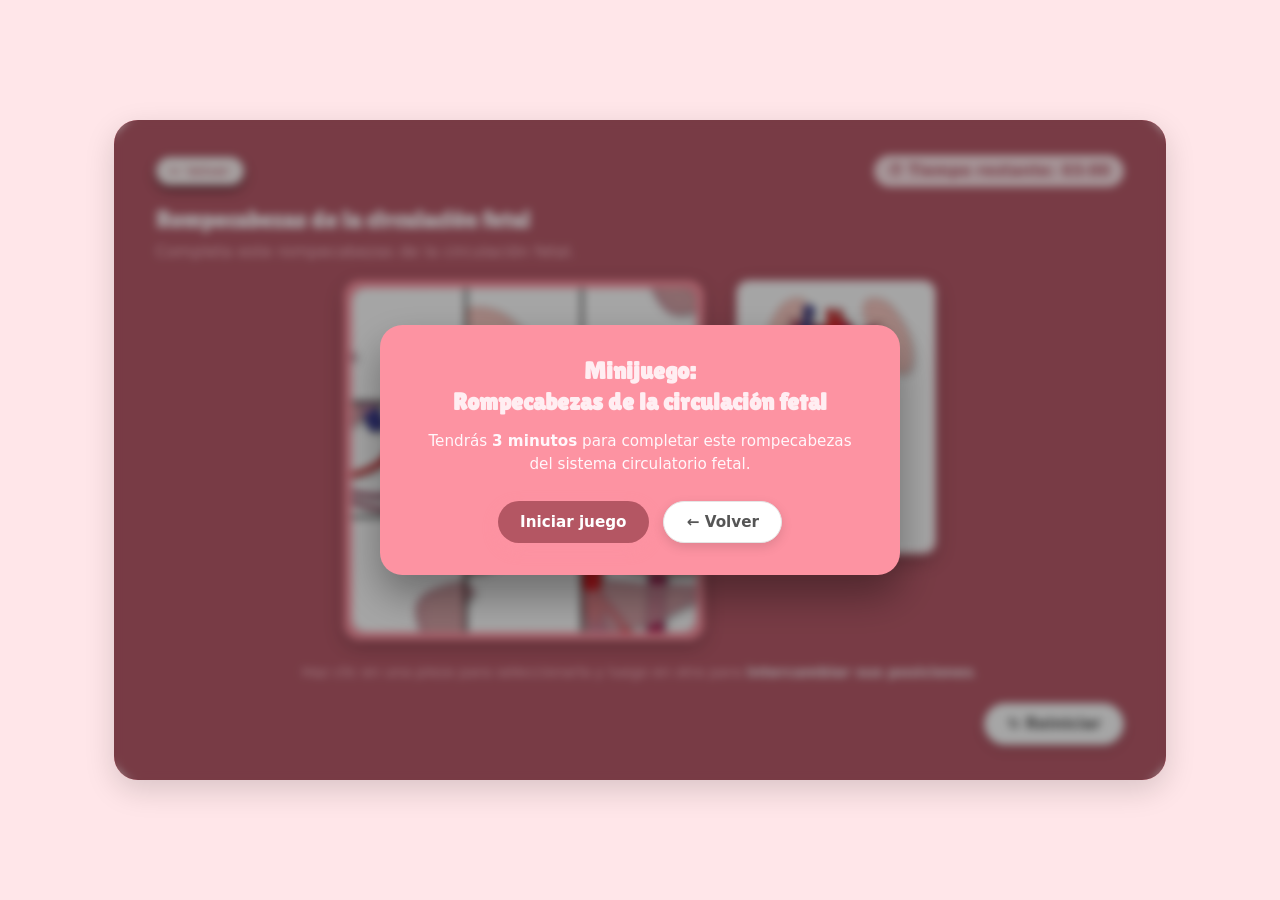
<file: rompecabezas.html>
<!DOCTYPE html>
<html lang="es">
<head>
  <meta charset="UTF-8" />
  <title>Minijuego – Circulación fetal</title>
  <meta name="viewport" content="width=device-width, initial-scale=1" />
  <link href="https://fonts.googleapis.com/css2?family=Lilita+One&display=swap" rel="stylesheet">

  <style>
    :root {
      --bg: #ffe6e9;
      --card: #b85b6a;
      --muted: #fd93a2;
      --text: #ffc8d2;
      --accent: #b45663;
      --accent-2: #ffe6ea;
      --danger: #da7d8c;
      --back-btn: #fff5f5;
    }

    * {
      box-sizing: border-box;
      margin: 0;
      padding: 0;
      font-family: system-ui, -apple-system, BlinkMacSystemFont, "Segoe UI",
        sans-serif;
    }

    body {
      min-height: 100vh;
      display: flex;
      justify-content: center;
      align-items: center;
      background: var(--bg);
      color: var(--text);
    }

    .app-shell {
      width: 100%;
      max-width: 1100px;
      padding: 1.5rem;
    }

    .card {
      position: relative;
      background: var(--card);
      border-radius: 1.5rem;
      padding: 2rem;
      box-shadow: 0 10px 30px rgba(0, 0, 0, 0.15);
      overflow: hidden;
    }

    @media (min-width: 768px) {
      .card {
        padding: 2.2rem 2.6rem;
      }
    }

    h1,
    h2 {
      color: #ffeef2;
      font-family: "lilita one";
    }

    p {
      margin-top: 0.4rem;
      line-height: 1.5;
    }

    .subtitle {
      opacity: 0.95;
      margin-bottom: 0.6rem;
    }

    .hidden {
      display: none !important;
    }

    .top-bar {
      display: flex;
      align-items: center;
      justify-content: space-between;
      gap: 0.75rem;
      margin-bottom: 1.2rem;
      flex-wrap: wrap;
    }

    .timer {
      background: var(--accent-2);
      color: var(--card);
      padding: 0.45rem 0.9rem;
      border-radius: 999px;
      font-weight: 600;
      font-size: 0.95rem;
      display: inline-flex;
      align-items: center;
      gap: 0.4rem;
    }

    .chip {
      background: rgba(0, 0, 0, 0.18);
      border-radius: 999px;
      padding: 0.25rem 0.8rem;
      font-size: 0.8rem;
      text-transform: uppercase;
      letter-spacing: 0.06em;
    }

    .btn {
      border: none;
      border-radius: 999px;
      padding: 0.7rem 1.4rem;
      font-weight: 600;
      font-size: 0.95rem;
      cursor: pointer;
      transition: transform 0.09s ease, box-shadow 0.09s ease, background 0.15s;
      display: inline-flex;
      align-items: center;
      gap: 0.35rem;
      text-decoration: none;
    }

    .btn:active {
      transform: translateY(1px);
      box-shadow: none;
    }

    .btn-primary {
      background: var(--accent);
      color: #ffffff;
      box-shadow: 0 6px 15px rgba(253, 147, 162, 0.45);
    }

    .btn-primary:hover {
      background: #b85b6a;
    }

    .btn-outline {
  background: #ffffff;
  color: #555;                /* texto gris suave */
  border: 1px solid #e5e5e5; /* borde gris claro */
  border-radius: 999px;
  padding: 0.7rem 1.4rem;
  font-weight: 600;
  font-size: 0.95rem;
  cursor: pointer;
  display: inline-flex;
  align-items: center;
  gap: 0.35rem;
  text-decoration: none;
  box-shadow: 0 4px 12px rgba(0,0,0,0.12); /* sombra suave */
  transition: background 0.15s, box-shadow 0.15s, transform 0.08s;
}

.btn-outline:hover {
  background: #f7f7f7;        /* hover gris clarito */
}

.btn-outline:active {
  transform: translateY(1px);
  box-shadow: none;
}


    .btn-danger {
      background: var(--danger);
      color: #fff;
      box-shadow: 0 6px 15px rgba(255, 92, 119, 0.4);
    }

    .btn-danger:hover {
      background: #ffc8d2;
    }

    .btn-back {
      background: var(--back-btn);
      color: #b85b6a;
      border-radius: 999px;
      padding: 0.4rem 0.9rem;
      font-size: 0.85rem;
      border: none;
      cursor: pointer;
      display: inline-flex;
      align-items: center;
      gap: 0.3rem;
      box-shadow: 0 4px 10px rgba(0, 0, 0, 0.5);
      transition: transform 0.08s ease, box-shadow 0.08s ease, background 0.15s;
    }

    .btn-back span.icon {
      font-size: 0.9rem;
    }

    .btn-back:hover {
      background: #fff0f0;
    }

    .btn-back:active {
      transform: translateY(1px);
      box-shadow: none;
    }

    /* Layout juego */
    .game-layout {
      display: flex;
      flex-direction: column;
      align-items: center;
      margin-top: 1rem;
      gap: 1rem;
    }

    .game-row {
      display: flex;
      flex-direction: row;
      align-items: flex-start;
      gap: 2rem;
      flex-wrap: wrap;
      justify-content: center;
    }

    @media (max-width: 768px) {
      .game-row {
        flex-direction: column;
        align-items: center;
      }
    }

    .puzzle-container {
      width: min(360px, 80vw);
      height: min(360px, 80vw);
      max-width: 420px;
      max-height: 420px;
      background: var(--muted);
      border-radius: 1rem;
      padding: 0.5rem;
      box-shadow: 0 6px 18px rgba(0, 0, 0, 0.25);
      display: flex;
      align-items: center;
      justify-content: center;
    
    }

    .puzzle-grid {
      width: 100%;
      height: 100%;
      display: grid;
      grid-template-columns: repeat(3, 1fr);
      grid-template-rows: repeat(3, 1fr);
      gap: 2px;
      border-radius: 0.8rem;
      overflow: hidden;
      background: #000;
    }

    .tile {
      cursor: pointer;
      position: relative;
      background-image: url("images/rompecabezas_circ.jpeg");
      background-size: 300% 300%; /* 3x3 */
      background-repeat: no-repeat;
      transition: transform 0.08s ease, box-shadow 0.08s ease,
        outline 0.08s ease;
    }

    .tile:hover {
      transform: scale(1.03);
      box-shadow: 0 0 0 2px rgba(255, 230, 234, 0.7);
    }

    .tile.selected {
      outline: 3px solid #fffbd9;
      z-index: 2;
      box-shadow: 0 0 0 3px rgba(255, 251, 217, 0.8);
      transform: scale(1.03);
    }

    .tile:active {
      transform: scale(1);
      box-shadow: none;
    }

    .game-instructions {
      font-size: 0.9rem;
      text-align: center;
      opacity: 0.95;
    }

    .game-instructions strong {
      color: #fff7fb;
    }

    .reference-image {
      display: flex;
      flex-direction: column;
      align-items: center;
      justify-content: flex-start;
    }

    .reference-image img {
      width: min(200px, 60vw);
      border-radius: 0.8rem;
      box-shadow: 0 6px 18px rgba(0, 0, 0, 0.25);
      border: 3px solid var(--accent-2);
    }

    .reference-label {
      font-size: 0.85rem;
      margin-bottom: 0.5rem;
      opacity: 0.9;
      font-weight: 600;
      color: #ffeef2;
    }

    .actions-row {
      margin-top: 1.2rem;
      display: flex;
      justify-content: flex-end;
      gap: 0.8rem;
      flex-wrap: wrap;
    }

    /* Overlay / modales */
    .overlay {
      position: absolute;
      inset: 0;
      display: flex;
      align-items: center;
      justify-content: center;
      background: rgba(0, 0, 0, 0.35);
      backdrop-filter: blur(4px);
      z-index: 10;
    }

    .modal {
      max-width: 520px;
      width: 90%;
      background: var(--muted);
      color: #fff7fb;
      border-radius: 1.4rem;
      padding: 2rem 2.2rem;
      box-shadow: 0 20px 40px rgba(0, 0, 0, 0.35);
      text-align: center;
      animation: popIn 0.25s ease-out;
    }

    @keyframes popIn {
      from {
        opacity: 0;
        transform: translateY(10px) scale(0.97);
      }
      to {
        opacity: 1;
        transform: translateY(0) scale(1);
      }
    }

    .modal h2 {
      margin-bottom: 0.3rem;
    }

    .modal p {
      font-size: 0.95rem;
    }

    .modal-actions {
      margin-top: 1.6rem;
      display: flex;
      flex-wrap: wrap;
      justify-content: center;
      gap: 0.9rem;
    }

    .big-emoji {
      font-size: 2.3rem;
      margin-bottom: 0.4rem;
    }

    /* Imagen de vista previa en pantalla de victoria */
    .win-preview {
      margin-top: 1.2rem;
      margin-inline: auto;
      width: min(260px, 80vw);
      border-radius: 1rem;
      overflow: hidden;
      box-shadow: 0 10px 25px rgba(0, 0, 0, 0.35);
      background: #000;
    }

    .win-preview img {
      display: block;
      width: 100%;
      height: auto;
    }
  </style>
</head>
<body>
  <div class="app-shell">
    <div class="card">
      <!-- Barra superior fija -->
      <div class="top-bar">
        <button class="btn-back" id="btn-back-main">
          <span class="icon">←</span>
          <span>Volver</span>
        </button>
        <div class="timer">
          ⏱ Tiempo restante:
          <span id="time-remaining">03:00</span>
        </div>
      </div>

      <h2>Rompecabezas de la circulación fetal</h2>
      <p class="subtitle">
        Completa este rompecabezas de la circulación fetal.
      </p>

      <!-- Área del juego -->
      <div class="game-layout">
        <div class="game-row">
          <div class="puzzle-container">
            <div id="puzzle-grid" class="puzzle-grid"></div>
          </div>
          
          <div class="reference-image">
            <img src="images/rompecabezas_circ.jpeg" alt="Referencia de la circulación fetal">
          </div>
        </div>
        <p class="game-instructions">
          Haz clic en una pieza para seleccionarla y luego en otra para
          <strong>intercambiar sus posiciones</strong>.
        </p>
      </div>

      <div class="actions-row">
        <button class="btn btn-outline" id="btn-reset">
          ↻ Reiniciar
        </button>
      </div>

      <!-- OVERLAY MODALES (encima del juego) -->
      <div id="overlay" class="overlay">
        <!-- Modal de inicio -->
        <div id="start-modal" class="modal">
          <h2>Minijuego:</h2>
          <h2>Rompecabezas de la circulación fetal</h2>
          <p style="margin-top: 0.9rem;">
            Tendrás <strong>3 minutos</strong> para completar este rompecabezas del sistema
            circulatorio fetal.
          </p>
          <div class="modal-actions">
            <button class="btn btn-primary" id="btn-start">
              Iniciar juego
            </button>
            <button class="btn btn-outline" id="btn-start-back">
              ← Volver
            </button>
          </div>
        </div>

        <!-- Modal de tiempo agotado -->
        <div id="timeup-modal" class="modal hidden">
          <h2>¡Se acabó el tiempo!</h2>
          <p>
            Tus 3 minutos han terminado. 
          </p>
          <div class="modal-actions">
            <button class="btn btn-danger" id="btn-timeup-restart">
              ↻ Reintentar
            </button>
            <button class="btn btn-outline" id="btn-timeup-back">
              ← Volver
            </button>
          </div>
        </div>

        <!-- Modal de victoria -->
        <div id="win-modal" class="modal hidden">
          <h2>¡Felicidades!</h2>
          <p>
            ¡Completaste el rompecabezas de la circulación fetal!
          </p>

         
          <div class="win-preview">
            <img
              src="images/rompecabezas_circ.jpeg"
              alt="Esquema completo de la circulación fetal"
            />
          </div>

          <div class="modal-actions">
            <button class="btn btn-primary" id="btn-win-back">
              ← Volver
            </button>
          </div>
        </div>
      </div>
      <!-- fin overlay -->
    </div>
  </div>

  <script>
    const GRID_SIZE = 3; // 3x3
    const TILE_COUNT = GRID_SIZE * GRID_SIZE;

    let timerId = null;
    let timeLeft = 180; 
    let gameFinished = false;
    let selectedTile = null;

    const overlay = document.getElementById("overlay");
    const startModal = document.getElementById("start-modal");
    const timeupModal = document.getElementById("timeup-modal");
    const winModal = document.getElementById("win-modal");

    function showOverlay(modalId) {
      overlay.classList.remove("hidden");
      startModal.classList.add("hidden");
      timeupModal.classList.add("hidden");
      winModal.classList.add("hidden");

      if (modalId === "start") startModal.classList.remove("hidden");
      if (modalId === "timeup") timeupModal.classList.remove("hidden");
      if (modalId === "win") winModal.classList.remove("hidden");
    }

    function hideOverlay() {
      overlay.classList.add("hidden");
    }

    function formatTime(seconds) {
      const m = Math.floor(seconds / 60);
      const s = seconds % 60;
      const mm = m < 10 ? "0" + m : "" + m;
      const ss = s < 10 ? "0" + s : "" + s;
      return mm + ":" + ss;
    }

    function updateTimerDisplay() {
      const el = document.getElementById("time-remaining");
      if (el) el.textContent = formatTime(timeLeft);
    }

    function clearTimer() {
      if (timerId !== null) {
        clearInterval(timerId);
        timerId = null;
      }
    }

    function startTimer() {
      clearTimer();
      timeLeft = 180;
      updateTimerDisplay();

      timerId = setInterval(() => {
        if (gameFinished) {
          clearTimer();
          return;
        }
        timeLeft--;
        updateTimerDisplay();
        if (timeLeft <= 0) {
          timeLeft = 0;
          updateTimerDisplay();
          timeUp();
        }
      }, 1000);
    }

    function timeUp() {
      if (gameFinished) return;
      gameFinished = true;
      clearTimer();
      showOverlay("timeup");
    }

    function gameWon() {
      if (gameFinished) return;
      gameFinished = true;
      clearTimer();
      showOverlay("win");
    }

    function goBackBrowser() {
      if (window.history.length > 1) {
        window.history.back();
      } else {
        showOverlay("start");
      }
    }

    function shuffle(array) {
      const arr = array.slice();
      for (let i = arr.length - 1; i > 0; i--) {
        const j = Math.floor(Math.random() * (i + 1));
        [arr[i], arr[j]] = [arr[j], arr[i]];
      }
      return arr;
    }

    function setTileBackground(tile, index) {
      const row = Math.floor(index / GRID_SIZE);
      const col = index % GRID_SIZE;
      const xPos = (col / (GRID_SIZE - 1)) * 100;
      const yPos = (row / (GRID_SIZE - 1)) * 100;
      tile.style.backgroundPosition = xPos + "% " + yPos + "%";
      tile.dataset.index = index.toString();
    }

    function buildPuzzle() {
      const grid = document.getElementById("puzzle-grid");
      grid.innerHTML = "";
      selectedTile = null;

      const indices = [...Array(TILE_COUNT).keys()];
      let shuffled = shuffle(indices);

      // Evitar empezar ya resuelto
      const alreadySolved = shuffled.every((v, i) => v === i);
      if (alreadySolved) {
        shuffled = shuffle(indices);
      }

      shuffled.forEach((index) => {
        const tile = document.createElement("div");
        tile.className = "tile";
        setTileBackground(tile, index);

        tile.addEventListener("click", () => {
          if (gameFinished) return;

          if (!selectedTile) {
            selectedTile = tile;
            tile.classList.add("selected");
          } else if (selectedTile === tile) {
            tile.classList.remove("selected");
            selectedTile = null;
          } else {
            const idx1 = parseInt(selectedTile.dataset.index, 10);
            const idx2 = parseInt(tile.dataset.index, 10);

            setTileBackground(selectedTile, idx2);
            setTileBackground(tile, idx1);

            selectedTile.classList.remove("selected");
            selectedTile = null;

            checkWinCondition();
          }
        });

        grid.appendChild(tile);
      });
    }

    function checkWinCondition() {
      const tiles = Array.from(
        document.querySelectorAll("#puzzle-grid .tile")
      );
      let solved = true;

      tiles.forEach((tile, pos) => {
        const idx = parseInt(tile.dataset.index, 10);
        if (idx !== pos) solved = false;
      });

      if (solved) gameWon();
    }

    function startGame() {
      gameFinished = false;
      buildPuzzle();
      startTimer();
      hideOverlay();
    }

    document.addEventListener("DOMContentLoaded", () => {
      // Botones del modal de inicio
      document.getElementById("btn-start").addEventListener("click", startGame);
      document
        .getElementById("btn-start-back")
        .addEventListener("click", goBackBrowser);

      // Botón reiniciar rompecabezas
      document.getElementById("btn-reset").addEventListener("click", () => {
        clearTimer();
        startGame();
      });

      // Barra superior volver
      document
        .getElementById("btn-back-main")
        .addEventListener("click", goBackBrowser);

      // Modal tiempo agotado
      document
        .getElementById("btn-timeup-back")
        .addEventListener("click", goBackBrowser);
      document
        .getElementById("btn-timeup-restart")
        .addEventListener("click", () => {
          startGame();
        });

      // Modal victoria
      document
        .getElementById("btn-win-back")
        .addEventListener("click", goBackBrowser);

      // Mostrar modal de inicio al cargar
      showOverlay("start");
      updateTimerDisplay();
      buildPuzzle();
    });
  </script>
</body>
</html>
</file>
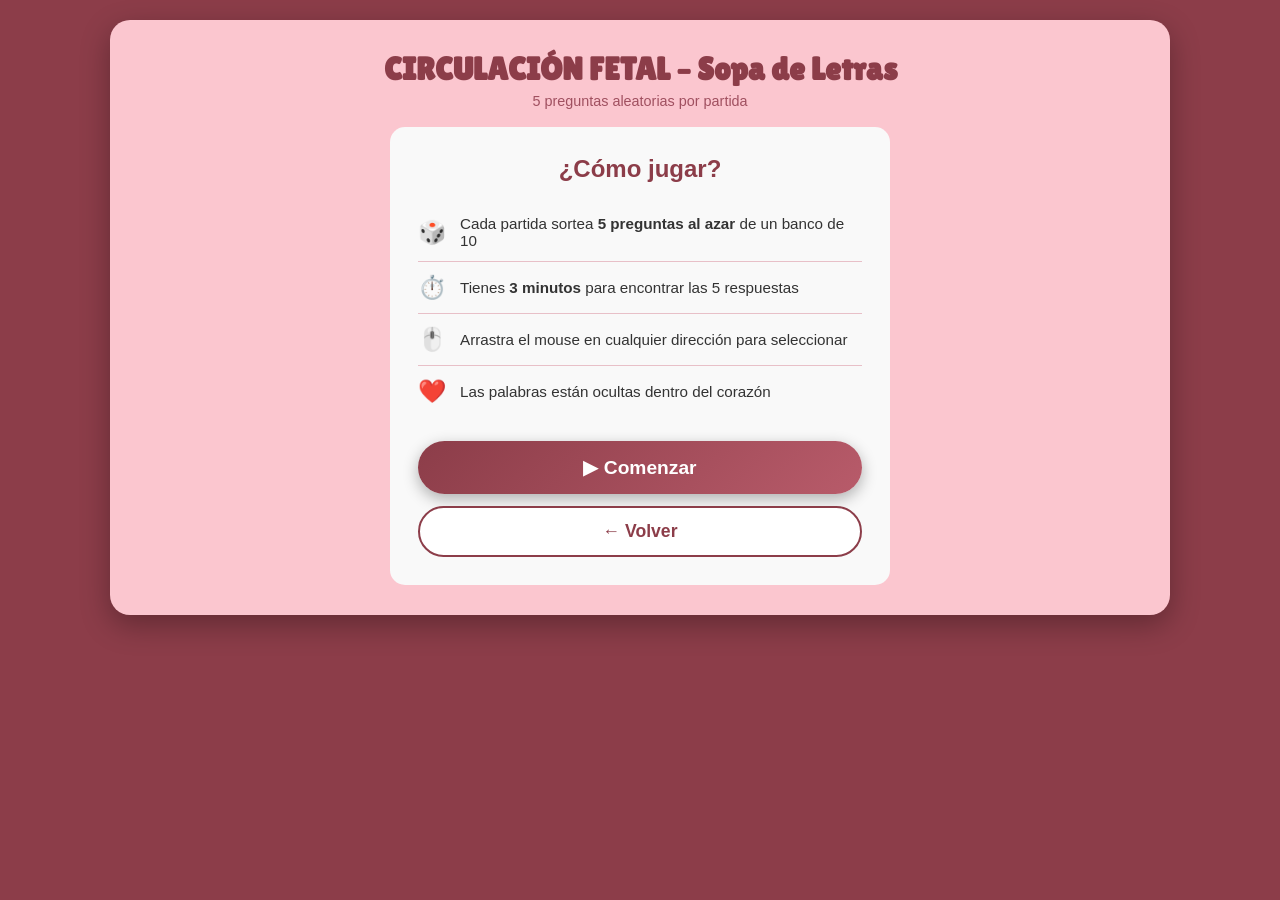
<file: Sopa_letras.html>
<!DOCTYPE html>
<html lang="es">
<head>
<meta charset="UTF-8">
<meta name="viewport" content="width=device-width, initial-scale=1.0">
<title>Circulación Fetal – Sopa de Letras</title>
<link href="https://fonts.googleapis.com/css2?family=Lilita+One&family=DM+Sans:wght@300;400;500&display=swap" rel="stylesheet">
<style>
  * { margin:0; padding:0; box-sizing:border-box; }
  body {
    font-family: Arial, sans-serif;
    background-color: #8c3d49;
    color: #333;
    min-height: 100vh;
    padding: 20px;
    display: flex;
    flex-direction: column;
    align-items: center;
  }
  h1 {
    font-family: "Lilita One", cursive;
    font-size: clamp(1.4em, 4vw, 2em);
    text-align: center;
    color: #8c3d49;
    margin-bottom: 6px;
  }
  .subtitle { text-align:center; color:#a05060; font-size:0.9em; margin-bottom:18px; }

  /* container wraps everything in pink */
  .container {
    background: #fbc6cf;
    padding: 30px;
    border-radius: 20px;
    box-shadow: 0 10px 30px rgba(0,0,0,0.3);
    width: 100%;
    max-width: 1060px;
  }

  #startScreen {
    max-width: 500px; margin: 0 auto;
    background: #f9f9f9; border-radius: 15px;
    padding: 28px 28px;
  }
  #startScreen h2 { font-size:1.5em; color:#8c3d49; margin-bottom:20px; text-align:center; }
  .info-row { display:flex; align-items:center; gap:14px; padding:12px 0; border-bottom:1px solid #e8c0c8; font-size:0.95em; color:#333; }
  .info-row:last-of-type { border-bottom:none; }
  .info-row .icon { font-size:1.5em; flex-shrink:0; }
  .start-btn {
    display:block; width:100%; margin-top:24px; padding:15px;
    background: linear-gradient(135deg, #8c3d49, #b85b6a);
    color:white; border:none; border-radius:30px;
    font-size:1.2em; font-weight:bold;
    cursor:pointer; transition:transform 0.2s, box-shadow 0.2s;
    box-shadow: 0 5px 15px rgba(0,0,0,0.3);
  }
  .start-btn:hover { transform:translateY(-3px); box-shadow:0 8px 20px rgba(0,0,0,0.4); }
  .back-btn {
    display:block; width:100%; margin-top:12px; padding:13px;
    background: white;
    color: #8c3d49; border: 2px solid #8c3d49; border-radius:30px;
    font-size:1.1em; font-weight:bold;
    cursor:pointer; transition:all 0.2s;
  }
  .back-btn:hover { background:#8c3d49; color:white; transform:translateY(-2px); }

  #gameWrap { display:none; width:100%; }
  .top-bar {
    display:flex; align-items:center; justify-content:space-between;
    background:#f9f9f9; border-radius:10px; padding:12px 20px;
    margin-bottom:18px; gap:12px; flex-wrap:wrap;
  }
  .timer { font-family:'Courier New',monospace; font-size:1.8em; font-weight:bold; color:#8c3d49; min-width:80px; }
  .timer.warn  { color:#ff9800; animation:pulse 1s infinite; }
  .timer.danger { color:#f44336; animation:pulse 0.5s infinite; }
  @keyframes pulse { 0%,100%{transform:scale(1)} 50%{transform:scale(1.1)} }
  .score-badge { font-size:1em; color:#8c3d49; font-weight:bold; }
  .ctrl-btn {
    background:white; color:#8c3d49; border:2px solid #8c3d49;
    padding:8px 20px; border-radius:20px; cursor:pointer; font-size:0.9em; transition:all 0.3s;
  }
  .ctrl-btn:hover { background:#8c3d49; color:white; }

  .game-layout { display:flex; gap:20px; align-items:flex-start; flex-wrap:wrap; justify-content:center; }

  .grid-wrap {
    background: white;
    border-radius: 20px;
    padding: 18px;
    flex-shrink: 0;
  }
  #grid {
    display: grid;
    grid-template-columns: repeat(20, 26px);
    gap: 2px;
    user-select: none;
  }
  .cell {
    width: 26px; height: 26px;
    display: flex; align-items: center; justify-content: center;
    font-weight: bold; font-size: 13px;
    border-radius: 50%;
    border: 2px solid rgba(251,182,206,0.4);
    transition: background 0.2s, color 0.2s, transform 0.1s;
  }
  .cell.visible {
    cursor: pointer;
    background: rgba(239,197,211,0.5);
    color: #333;
  }
  .cell.visible:hover { background:rgba(251,215,220,0.95); transform:scale(1.15); border-color:#b85b6a; box-shadow:0 2px 8px rgba(140,61,73,0.3); }
  .cell.selected { background:rgba(253,147,162,0.95) !important; color:white !important; border-color:#fd93a2 !important; transform:scale(1.12); }
  .cell.found    { background:rgba(184,91,106,0.95) !important; color:#f7cfd4 !important; border-color:#b85b6a !important; cursor:default; }
  .cell.hidden-cell { visibility:hidden; pointer-events:none; }

  .questions-panel {
    flex:1; min-width:280px; max-width:460px;
    background:#eea2ad; border-radius:10px; padding:20px;
  }
  .questions-panel h3 { color:#8c3d49; margin-bottom:15px; font-size:1.1em; }
  .q-item {
    background:white; border-radius:5px;
    border-left:4px solid #8c3d49;
    padding:10px 12px; margin-bottom:10px;
    font-size:0.92em; line-height:1.4; transition:all 0.3s;
  }
  .q-item.found { background:#b85b6a; color:white; border-left-color:#b85b6a; }
  .q-num { font-size:0.72em; font-weight:700; color:#8c3d49; text-transform:uppercase; letter-spacing:0.08em; margin-bottom:4px; }
  .q-item.found .q-num { color:#f7cfd4; }
  .q-text { color:#444; line-height:1.5; }
  .q-item.found .q-text { color:#f7cfd4; text-decoration:line-through; }
  .q-answer { display:none; margin-top:6px; font-size:0.85em; font-weight:700; color:white; letter-spacing:0.04em; }
  .q-item.found .q-answer { display:block; }

  #msgBox { text-align:center; min-height:25px; font-size:1.1em; color:#b85b6a; font-weight:bold; margin:14px 0 0; transition:opacity 0.4s; }

  .grid-wrap {
    background-image: url('images/Corazon.png');
    background-size: contain;
    background-repeat: no-repeat;
    background-position: center;
  }

  .overlay {
    display:none; max-width:440px; margin:20px auto;
    background:#f9f9f9; border-radius:20px; padding:40px 36px;
    text-align:center;
    animation:fadeUp 0.4s ease;
  }
  .overlay.show { display:block; }
  @keyframes fadeUp { from{opacity:0;transform:translateY(20px)} to{opacity:1;transform:translateY(0)} }
  .overlay-icon { font-size:4em; margin-bottom:16px; }
  .overlay-title { font-size:1.8em; color:#8c3d49; font-weight:bold; margin-bottom:10px; }
  .overlay-msg { color:#666; font-size:1em; margin-bottom:24px; line-height:1.6; }
  .btn-row { display:flex; gap:12px; justify-content:center; flex-wrap:wrap; }
  .btn-primary {
    background:#8c3d49; color:white;
    border:none; padding:12px 28px; border-radius:20px; font-size:1em;
    cursor:pointer; transition:all 0.3s;
  }
  .btn-primary:hover { background:#b85b6a; transform:translateY(-2px); }
  .btn-ghost {
    background:white; color:#8c3d49; border:2px solid #8c3d49;
    padding:12px 28px; border-radius:20px; font-size:1em; cursor:pointer; transition:all 0.2s;
  }
  .btn-ghost:hover { background:#8c3d49; color:white; }

  #pauseModal {
    position:fixed; inset:0; background:rgba(0,0,0,0.7);
    display:none; align-items:center; justify-content:center; z-index:999;
  }
  #pauseModal.show { display:flex; }
  .modal-box {
    background:white; border-radius:20px; padding:40px 36px;
    text-align:center; box-shadow:0 10px 40px rgba(0,0,0,0.3); animation:fadeUp 0.3s; min-width:280px;
  }
  .modal-box h2 { color:#8c3d49; margin-bottom:10px; font-size:1.8em; }
  .modal-box p  { color:#666; font-size:1.1em; margin-bottom:24px; }

  @media(max-width:600px){
    #grid { grid-template-columns: repeat(20, 18px); }
    .cell { width:18px; height:18px; font-size:9px; }
  }
</style>
</head>
<body>
<div class="container">
<h1>CIRCULACIÓN FETAL – Sopa de Letras</h1>
<p class="subtitle">5 preguntas aleatorias por partida</p>

<div id="startScreen">
  <h2>¿Cómo jugar?</h2>
  <div class="info-row"><span class="icon">🎲</span><span>Cada partida sortea <strong>5 preguntas al azar</strong> de un banco de 10</span></div>
  <div class="info-row"><span class="icon">⏱️</span><span>Tienes <strong>3 minutos</strong> para encontrar las 5 respuestas</span></div>
  <div class="info-row"><span class="icon">🖱️</span><span>Arrastra el mouse en cualquier dirección para seleccionar</span></div>
  <div class="info-row"><span class="icon">❤️</span><span>Las palabras están ocultas dentro del corazón</span></div>
  <button class="start-btn" onclick="startGame()">▶ Comenzar</button>
  <button class="back-btn" onclick="window.location.href='index.html'">← Volver</button>
</div>

<div id="gameWrap">
  <div class="top-bar">
    <div class="timer" id="timer">03:00</div>
    <div class="score-badge">Encontradas: <strong><span id="scoreNum">0</span></strong>/5</div>
    <button class="ctrl-btn" onclick="togglePause()">⏸ Pausa</button>
  </div>
  <div class="game-layout">
    <div class="grid-wrap">
      <div id="grid"></div>
    </div>
    <div class="questions-panel">
      <h3>Encuentra la respuesta</h3>
      <div id="qList"></div>
    </div>
  </div>
  <div id="msgBox"></div>
</div>

<div class="overlay" id="timeoutScreen">
  <div class="overlay-icon">⏰</div>
  <div class="overlay-title">¡Tiempo Agotado!</div>
  <div class="overlay-msg">Encontraste <strong id="toScore">0</strong> de 5 palabras.<br>¡Inténtalo de nuevo!</div>
  <div class="btn-row">
    <button class="btn-primary" onclick="startGame()">Reintentar</button>
    <button class="btn-ghost" onclick="resetToStart()">Inicio</button>
  </div>
</div>

<div class="overlay" id="victoryScreen">
  <div class="overlay-icon">🏆</div>
  <div class="overlay-title">¡Excelente!</div>
  <div class="overlay-msg">Encontraste todas las palabras.<br>Tiempo restante: <strong id="vtTime">—</strong></div>
  <div class="btn-row">
    <button class="btn-primary" onclick="startGame()">Jugar de Nuevo</button>
    <button class="btn-ghost" onclick="resetToStart()">Inicio</button>
  </div>
</div>

<div id="pauseModal">
  <div class="modal-box">
    <h2>Juego Pausado</h2>
    <p>El tiempo está detenido</p>
    <div class="btn-row">
      <button class="btn-primary" onclick="togglePause()">Continuar</button>
      <button class="btn-ghost" onclick="resetToStart()">Salir</button>
    </div>
  </div>
</div>

</div><!-- /container -->

<script>
const ALL_Q = [
  { q:"Se encarga de oxigenar la sangre que llega al feto, ya que los pulmones fetales aún no pueden hacerlo.", answer:"PLACENTA", display:"PLACENTA" },
  { q:"Permite que la sangre oxigenada de la vena umbilical pase directamente a la VCI sin atravesar el hígado.", answer:"CONDUCTOVENOSO", display:"CONDUCTO VENOSO" },
  { q:"Estructura vascular con el mayor porcentaje de oxígeno en la circulación fetal.", answer:"VENAUMBILICAL", display:"VENA UMBILICAL" },
  { q:"Gran vaso que recibe la sangre del ventrículo izquierdo para distribuirla a la circulación sistémica.", answer:"AORTA", display:"AORTA" },
  { q:"Recogen la sangre desoxigenada del feto y la llevan de regreso a la placenta para oxigenarse.", answer:"ARTERIASUMBILICALES", display:"ARTERIAS UMBILICALES" },
  { q:"Después del nacimiento se transforma en el ligamento arterioso, uniendo la arteria pulmonar izquierda con la aorta.", answer:"CONDUCTOARTERIOSO", display:"CONDUCTO ARTERIOSO" },
  { q:"Cavidad cardiaca más fuerte durante la vida fetal por estar sometida a mayor trabajo.", answer:"VENTRICULODERECHO", display:"VENTRÍCULO DERECHO" },
  { q:"Junto con la vena cava superior e inferior, desemboca en el atrio derecho aportando sangre desoxigenada.", answer:"SENOCORONARIO", display:"SENO CORONARIO" },
  { q:"Estructura por la cual la mayor parte de la sangre de la VCI pasa directamente al lado izquierdo del corazón.", answer:"FOSAOVAL", display:"FOSA OVAL" },
  { q:"Principal determinante del cierre funcional del ductus arterioso inmediatamente tras el nacimiento.", answer:"OXIGENO", display:"OXÍGENO" }
];

// 20x20 heart mask
const HEART = [
  [0,0,0,0,0,0,0,1,0,0,1,0,0,0,0,0,0,0,0,0],
  [0,0,0,0,0,0,0,1,1,0,1,0,0,0,0,0,0,0,0,0],
  [0,0,0,0,0,1,1,0,1,1,1,1,0,0,0,0,0,0,0,0],
  [0,0,0,0,0,1,1,1,1,1,1,1,1,1,1,0,0,0,0,0],
  [0,0,0,0,0,0,1,1,1,1,1,1,1,1,1,0,0,0,0,0],
  [0,0,0,1,1,0,1,1,1,1,1,1,1,0,0,0,0,0,0,0],
  [0,0,0,1,1,1,1,1,1,1,1,1,1,1,1,0,0,0,0,0],
  [0,0,0,0,1,1,1,1,1,1,1,1,1,1,1,1,1,0,0,0], 
  [0,0,0,0,1,1,1,1,1,1,1,1,1,1,1,1,0,0,0,0],
  [0,0,0,1,1,1,1,1,1,1,1,1,1,1,1,1,1,0,0,0],
  [0,0,0,0,1,1,1,1,1,1,1,1,1,1,1,1,1,0,0,0],
  [0,0,1,1,1,1,1,1,1,1,1,1,1,1,1,1,1,0,0,0],
  [0,0,0,0,1,1,1,1,1,1,1,1,1,1,1,1,1,1,0,0],
  [0,0,0,0,1,1,1,1,1,1,1,1,1,1,1,1,1,1,0,0],
  [0,0,0,0,1,1,1,1,1,1,1,1,1,1,1,1,1,1,0,0],
  [0,0,0,0,0,1,1,1,1,1,1,1,1,1,1,1,1,1,0,0],
  [0,0,0,0,0,1,1,1,1,1,1,1,1,1,1,1,1,0,0,0],
  [0,0,0,0,0,1,1,1,1,1,1,1,1,1,1,1,1,0,0,0],
  [0,0,0,0,0,0,1,1,0,0,1,1,1,1,1,1,0,0,0,0],
  [0,0,0,0,0,0,1,1,0,0,0,0,0,0,0,0,0,0,0,0] 
];

const SIZE = 20;
const DIRS = [[0,1],[1,0],[1,1],[1,-1],[0,-1],[-1,0],[-1,-1],[-1,1]];

let grid=[], roundQ=[], foundWords=[], selectedCells=[];
let isSelecting=false, startCell=null, currentDir=null;
let timeLeft=180, timerInt=null, isPaused=false;

function pickRound() {
  // Keep trying until all 5 words fit together
  for(let attempt=0; attempt<50; attempt++){
    const idx=[...Array(ALL_Q.length).keys()];
    for(let i=idx.length-1;i>0;i--){const j=Math.floor(Math.random()*(i+1));[idx[i],idx[j]]=[idx[j],idx[i]];}
    const candidates=idx.slice(0,5).map(i=>ALL_Q[i]);
    if(tryBuildGrid(candidates)){
      roundQ=candidates;
      return;
    }
  }
  // fallback: just pick any 5
  const idx=[...Array(ALL_Q.length).keys()];
  for(let i=idx.length-1;i>0;i--){const j=Math.floor(Math.random()*(i+1));[idx[i],idx[j]]=[idx[j],idx[i]];}
  roundQ=idx.slice(0,5).map(i=>ALL_Q[i]);
}

function tryBuildGrid(questions) {
  const testGrid=Array.from({length:SIZE},()=>Array(SIZE).fill(''));
  for(const q of questions){
    let placed=false;
    for(let a=0;a<1000&&!placed;a++){
      const [dr,dc]=DIRS[Math.floor(Math.random()*DIRS.length)];
      const r=Math.floor(Math.random()*SIZE),c=Math.floor(Math.random()*SIZE);
      if(canPlaceOn(testGrid,q.answer,r,c,dr,dc)){
        for(let i=0;i<q.answer.length;i++) testGrid[r+dr*i][c+dc*i]=q.answer[i];
        placed=true;
      }
    }
    if(!placed) return false;
  }
  // Success — copy to real grid
  for(let r=0;r<SIZE;r++) for(let c=0;c<SIZE;c++) grid[r][c]=testGrid[r][c];
  return true;
}

function canPlaceOn(g,word,r,c,dr,dc){
  for(let i=0;i<word.length;i++){
    const nr=r+dr*i,nc=c+dc*i;
    if(nr<0||nr>=SIZE||nc<0||nc>=SIZE) return false;
    if(HEART[nr][nc]===0) return false;
    if(g[nr][nc]!==''&&g[nr][nc]!==word[i]) return false;
  }
  return true;
}

function buildGrid() {
  grid=Array.from({length:SIZE},()=>Array(SIZE).fill(''));
  for(const q of roundQ){
    let placed=false;
    for(let a=0;a<1000&&!placed;a++){
      const [dr,dc]=DIRS[Math.floor(Math.random()*DIRS.length)];
      const r=Math.floor(Math.random()*SIZE),c=Math.floor(Math.random()*SIZE);
      if(canPlace(q.answer,r,c,dr,dc)){placeWord(q.answer,r,c,dr,dc);placed=true;}
    }
  }
}

function canPlace(word,r,c,dr,dc){
  for(let i=0;i<word.length;i++){
    const nr=r+dr*i,nc=c+dc*i;
    if(nr<0||nr>=SIZE||nc<0||nc>=SIZE) return false;
    if(HEART[nr][nc]===0) return false;
    if(grid[nr][nc]!==''&&grid[nr][nc]!==word[i]) return false;
  }
  return true;
}
function placeWord(word,r,c,dr,dc){
  for(let i=0;i<word.length;i++) grid[r+dr*i][c+dc*i]=word[i];
}

function renderGrid(){
  const el=document.getElementById('grid');
  el.innerHTML='';
  for(let r=0;r<SIZE;r++){
    for(let c=0;c<SIZE;c++){
      const cell=document.createElement('div');
      if(HEART[r][c]===0){
        cell.className='cell hidden-cell';
      } else {
        cell.className='cell visible';
        cell.textContent=grid[r][c];
        cell.dataset.r=r; cell.dataset.c=c;
        cell.addEventListener('mousedown',e=>{e.preventDefault();startSel(r,c);});
        cell.addEventListener('mouseenter',()=>contSel(r,c));
        cell.addEventListener('mouseup',endSel);
        cell.addEventListener('touchstart',e=>{e.preventDefault();startSel(r,c);},{passive:false});
        cell.addEventListener('touchmove',e=>{
          e.preventDefault();
          const t=e.touches[0],el2=document.elementFromPoint(t.clientX,t.clientY);
          if(el2&&el2.dataset.r!==undefined) contSel(+el2.dataset.r,+el2.dataset.c);
        },{passive:false});
        cell.addEventListener('touchend',endSel);
      }
      el.appendChild(cell);
    }
  }
}

function renderQuestions(){
  document.getElementById('qList').innerHTML=roundQ.map((q,i)=>{
    const found=foundWords.includes(q.answer);
    return `<div class="q-item${found?' found':''}">
      <div class="q-num">Pregunta ${i+1}</div>
      <div class="q-text">${q.q}</div>
      <div class="q-answer">✔ ${q.display}</div>
    </div>`;
  }).join('');
}

function startSel(r,c){
  if(isPaused) return;
  isSelecting=true;startCell={r,c};currentDir=null;selectedCells=[{r,c}];updateHL();
}
function contSel(r,c){
  if(!isSelecting||!startCell||isPaused) return;
  const dr=r-startCell.r,dc=c-startCell.c;
  if(dr===0&&dc===0){selectedCells=[{r:startCell.r,c:startCell.c}];updateHL();return;}
  if(!currentDir){
    if(dr===0) currentDir=[0,dc>0?1:-1];
    else if(dc===0) currentDir=[dr>0?1:-1,0];
    else if(Math.abs(dr)===Math.abs(dc)) currentDir=[dr>0?1:-1,dc>0?1:-1];
    else return;
  }
  const[ddr,ddc]=currentDir;
  const steps=ddr===0?Math.abs(c-startCell.c):Math.abs(r-startCell.r);
  const cells=[];
  for(let i=0;i<=steps;i++){
    const nr=startCell.r+ddr*i,nc=startCell.c+ddc*i;
    if(nr>=0&&nr<SIZE&&nc>=0&&nc<SIZE&&HEART[nr][nc]===1) cells.push({r:nr,c:nc});
  }
  selectedCells=cells;updateHL();
}
function endSel(){
  if(!isSelecting) return;
  isSelecting=false;checkWord();startCell=null;currentDir=null;
}
function updateHL(){
  document.querySelectorAll('.cell.selected').forEach(e=>e.classList.remove('selected'));
  selectedCells.forEach(({r,c})=>{
    const e=document.querySelector(`[data-r="${r}"][data-c="${c}"]`);
    if(e&&!e.classList.contains('found')) e.classList.add('selected');
  });
}
function checkWord(){
  const str=selectedCells.map(({r,c})=>grid[r][c]).join('');
  const rev=str.split('').reverse().join('');
  const ws=roundQ.map(q=>q.answer);
  const idx=ws.indexOf(str)!==-1?ws.indexOf(str):ws.indexOf(rev);
  if(idx!==-1&&!foundWords.includes(ws[idx])){
    foundWords.push(ws[idx]);
    selectedCells.forEach(({r,c})=>{
      const e=document.querySelector(`[data-r="${r}"][data-c="${c}"]`);
      if(e){e.classList.remove('selected');e.classList.add('found');}
    });
    showMsg(`¡Correcto! ${roundQ[idx].display} 🎉`);
    document.getElementById('scoreNum').textContent=foundWords.length;
    renderQuestions();
    if(foundWords.length===5) showVictory();
  } else {
    document.querySelectorAll('.cell.selected').forEach(e=>e.classList.remove('selected'));
  }
  selectedCells=[];
}
function showMsg(txt){
  const e=document.getElementById('msgBox');
  e.textContent=txt;e.style.opacity='1';
  clearTimeout(e._t);e._t=setTimeout(()=>e.style.opacity='0',3000);
}

function startTimer(){
  updateTimer();
  timerInt=setInterval(()=>{timeLeft--;updateTimer();if(timeLeft<=0){clearInterval(timerInt);showTimeout();}},1000);
}
function updateTimer(){
  const m=Math.floor(timeLeft/60),s=timeLeft%60;
  const e=document.getElementById('timer');
  e.textContent=`${String(m).padStart(2,'0')}:${String(s).padStart(2,'0')}`;
  e.className='timer'+(timeLeft<=30?' danger':timeLeft<=60?' warn':'');
}
function togglePause(){
  isPaused=!isPaused;
  if(isPaused){clearInterval(timerInt);document.getElementById('pauseModal').classList.add('show');}
  else{startTimer();document.getElementById('pauseModal').classList.remove('show');}
}

function startGame(){
  clearInterval(timerInt);
  grid=Array.from({length:SIZE},()=>Array(SIZE).fill(''));
  pickRound();
  // fill remaining heart cells with random letters
  const AL='ABCDEFGHIJKLMNOPQRSTUVWXYZ';
  for(let r=0;r<SIZE;r++)
    for(let c=0;c<SIZE;c++)
      if(!grid[r][c]&&HEART[r][c]===1) grid[r][c]=AL[Math.floor(Math.random()*26)];
  foundWords=[];selectedCells=[];timeLeft=180;isPaused=false;
  document.getElementById('startScreen').style.display='none';
  document.getElementById('timeoutScreen').classList.remove('show');
  document.getElementById('victoryScreen').classList.remove('show');
  document.getElementById('pauseModal').classList.remove('show');
  document.getElementById('gameWrap').style.display='block';
  document.getElementById('scoreNum').textContent='0';
  document.getElementById('msgBox').textContent='';
  renderGrid(); renderQuestions(); startTimer();
}
function showTimeout(){
  document.getElementById('gameWrap').style.display='none';
  document.getElementById('toScore').textContent=foundWords.length;
  document.getElementById('timeoutScreen').classList.add('show');
}
function showVictory(){
  clearInterval(timerInt);
  document.getElementById('gameWrap').style.display='none';
  const m=Math.floor(timeLeft/60),s=timeLeft%60;
  document.getElementById('vtTime').textContent=`${m}:${String(s).padStart(2,'0')}`;
  document.getElementById('victoryScreen').classList.add('show');
}
function resetToStart(){
  clearInterval(timerInt);
  document.getElementById('pauseModal').classList.remove('show');
  document.getElementById('timeoutScreen').classList.remove('show');
  document.getElementById('victoryScreen').classList.remove('show');
  document.getElementById('gameWrap').style.display='none';
  document.getElementById('startScreen').style.display='block';
}
document.addEventListener('mouseup',endSel);
</script>
</body>
</html>
</file>
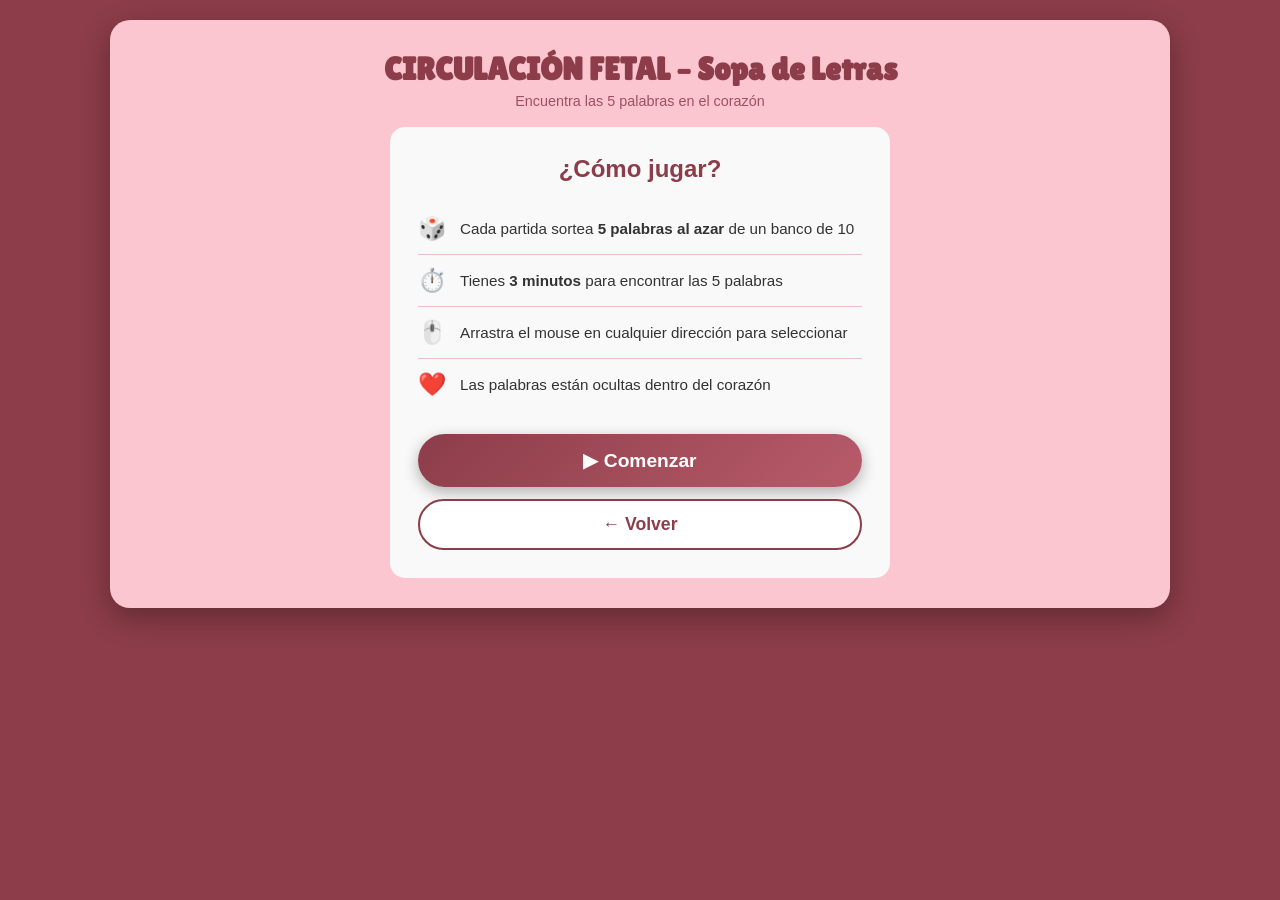
<file: Sopa_niños.html>
<!DOCTYPE html>
<html lang="es">
<head>
<meta charset="UTF-8">
<meta name="viewport" content="width=device-width, initial-scale=1.0">
<title>Circulación Fetal – Sopa de Letras</title>
<link href="https://fonts.googleapis.com/css2?family=Lilita+One&family=DM+Sans:wght@300;400;500&display=swap" rel="stylesheet">
<style>
  * { margin:0; padding:0; box-sizing:border-box; }
  body {
    font-family: Arial, sans-serif;
    background-color: #8c3d49;
    color: #333;
    min-height: 100vh;
    padding: 20px;
    display: flex;
    flex-direction: column;
    align-items: center;
  }
  h1 {
    font-family: "Lilita One", cursive;
    font-size: clamp(1.4em, 4vw, 2em);
    text-align: center;
    color: #8c3d49;
    margin-bottom: 6px;
  }
  .subtitle { text-align:center; color:#a05060; font-size:0.9em; margin-bottom:18px; }

  /* container wraps everything in pink */
  .container {
    background: #fbc6cf;
    padding: 30px;
    border-radius: 20px;
    box-shadow: 0 10px 30px rgba(0,0,0,0.3);
    width: 100%;
    max-width: 1060px;
  }

  #startScreen {
    max-width: 500px; margin: 0 auto;
    background: #f9f9f9; border-radius: 15px;
    padding: 28px 28px;
  }
  #startScreen h2 { font-size:1.5em; color:#8c3d49; margin-bottom:20px; text-align:center; }
  .info-row { display:flex; align-items:center; gap:14px; padding:12px 0; border-bottom:1px solid #e8c0c8; font-size:0.95em; color:#333; }
  .info-row:last-of-type { border-bottom:none; }
  .info-row .icon { font-size:1.5em; flex-shrink:0; }
  .start-btn {
    display:block; width:100%; margin-top:24px; padding:15px;
    background: linear-gradient(135deg, #8c3d49, #b85b6a);
    color:white; border:none; border-radius:30px;
    font-size:1.2em; font-weight:bold;
    cursor:pointer; transition:transform 0.2s, box-shadow 0.2s;
    box-shadow: 0 5px 15px rgba(0,0,0,0.3);
  }
  .start-btn:hover { transform:translateY(-3px); box-shadow:0 8px 20px rgba(0,0,0,0.4); }
  .back-btn {
    display:block; width:100%; margin-top:12px; padding:13px;
    background: white;
    color: #8c3d49; border: 2px solid #8c3d49; border-radius:30px;
    font-size:1.1em; font-weight:bold;
    cursor:pointer; transition:all 0.2s;
  }
  .back-btn:hover { background:#8c3d49; color:white; transform:translateY(-2px); }

  #gameWrap { display:none; width:100%; }
  .top-bar {
    display:flex; align-items:center; justify-content:space-between;
    background:#f9f9f9; border-radius:10px; padding:12px 20px;
    margin-bottom:18px; gap:12px; flex-wrap:wrap;
  }
  .timer { font-family:'Courier New',monospace; font-size:1.8em; font-weight:bold; color:#8c3d49; min-width:80px; }
  .timer.warn  { color:#ff9800; animation:pulse 1s infinite; }
  .timer.danger { color:#f44336; animation:pulse 0.5s infinite; }
  @keyframes pulse { 0%,100%{transform:scale(1)} 50%{transform:scale(1.1)} }
  .score-badge { font-size:1em; color:#8c3d49; font-weight:bold; }
  .ctrl-btn {
    background:white; color:#8c3d49; border:2px solid #8c3d49;
    padding:8px 20px; border-radius:20px; cursor:pointer; font-size:0.9em; transition:all 0.3s;
  }
  .ctrl-btn:hover { background:#8c3d49; color:white; }

  .game-layout { display:flex; gap:20px; align-items:flex-start; flex-wrap:wrap; justify-content:center; }

  .grid-wrap {
    background: white;
    border-radius: 20px;
    padding: 18px;
    flex-shrink: 0;
  }
  #grid {
    display: grid;
    grid-template-columns: repeat(20, 26px);
    gap: 2px;
    user-select: none;
  }
  .cell {
    width: 26px; height: 26px;
    display: flex; align-items: center; justify-content: center;
    font-weight: bold; font-size: 13px;
    border-radius: 50%;
    border: 2px solid rgba(251,182,206,0.4);
    transition: background 0.2s, color 0.2s, transform 0.1s;
  }
  .cell.visible {
    cursor: pointer;
    background: rgba(239,197,211,0.5);
    color: #333;
  }
  .cell.visible:hover { background:rgba(251,215,220,0.95); transform:scale(1.15); border-color:#b85b6a; box-shadow:0 2px 8px rgba(140,61,73,0.3); }
  .cell.selected { background:rgba(253,147,162,0.95) !important; color:white !important; border-color:#fd93a2 !important; transform:scale(1.12); }
  .cell.found    { background:rgba(184,91,106,0.95) !important; color:#f7cfd4 !important; border-color:#b85b6a !important; cursor:default; }
  .cell.hidden-cell { visibility:hidden; pointer-events:none; }

  .questions-panel {
    flex:1; min-width:220px; max-width:280px;
    background:#eea2ad; border-radius:10px; padding:20px;
  }
  .questions-panel h3 { color:#8c3d49; margin-bottom:15px; font-size:1.1em; }
  .q-item {
    background:white; border-radius:5px;
    border-left:4px solid #8c3d49;
    padding:10px 14px; margin-bottom:8px;
    font-size:1em; font-weight:700;
    color:#8c3d49; letter-spacing:0.04em;
    transition:all 0.3s;
  }
  .q-item.found {
    background:#b85b6a; color:white;
    border-left-color:#b85b6a;
    text-decoration:line-through;
  }

  #msgBox { text-align:center; min-height:25px; font-size:1.1em; color:#b85b6a; font-weight:bold; margin:14px 0 0; transition:opacity 0.4s; }

  .grid-wrap {
    background-image: url('images/Corazon.png');
    background-size: contain;
    background-repeat: no-repeat;
    background-position: center;
  }
  
  .overlay {
    display:none; max-width:440px; margin:20px auto;
    background:#f9f9f9; border-radius:20px; padding:40px 36px;
    text-align:center;
    animation:fadeUp 0.4s ease;
  }
  .overlay.show { display:block; }
  @keyframes fadeUp { from{opacity:0;transform:translateY(20px)} to{opacity:1;transform:translateY(0)} }
  .overlay-icon { font-size:4em; margin-bottom:16px; }
  .overlay-title { font-size:1.8em; color:#8c3d49; font-weight:bold; margin-bottom:10px; }
  .overlay-msg { color:#666; font-size:1em; margin-bottom:24px; line-height:1.6; }
  .btn-row { display:flex; gap:12px; justify-content:center; flex-wrap:wrap; }
  .btn-primary {
    background:#8c3d49; color:white;
    border:none; padding:12px 28px; border-radius:20px; font-size:1em;
    cursor:pointer; transition:all 0.3s;
  }
  .btn-primary:hover { background:#b85b6a; transform:translateY(-2px); }
  .btn-ghost {
    background:white; color:#8c3d49; border:2px solid #8c3d49;
    padding:12px 28px; border-radius:20px; font-size:1em; cursor:pointer; transition:all 0.2s;
  }
  .btn-ghost:hover { background:#8c3d49; color:white; }

  #pauseModal {
    position:fixed; inset:0; background:rgba(0,0,0,0.7);
    display:none; align-items:center; justify-content:center; z-index:999;
  }
  #pauseModal.show { display:flex; }
  .modal-box {
    background:white; border-radius:20px; padding:40px 36px;
    text-align:center; box-shadow:0 10px 40px rgba(0,0,0,0.3); animation:fadeUp 0.3s; min-width:280px;
  }
  .modal-box h2 { color:#8c3d49; margin-bottom:10px; font-size:1.8em; }
  .modal-box p  { color:#666; font-size:1.1em; margin-bottom:24px; }

  @media(max-width:600px){
    #grid { grid-template-columns: repeat(20, 18px); }
    .cell { width:18px; height:18px; font-size:9px; }
  }
</style>
</head>
<body>
<div class="container">
<h1>CIRCULACIÓN FETAL – Sopa de Letras</h1>
<p class="subtitle">Encuentra las 5 palabras en el corazón</p>

<div id="startScreen">
  <h2>¿Cómo jugar?</h2>
  <div class="info-row"><span class="icon">🎲</span><span>Cada partida sortea <strong>5 palabras al azar</strong> de un banco de 10</span></div>
  <div class="info-row"><span class="icon">⏱️</span><span>Tienes <strong>3 minutos</strong> para encontrar las 5 palabras</span></div>
  <div class="info-row"><span class="icon">🖱️</span><span>Arrastra el mouse en cualquier dirección para seleccionar</span></div>
  <div class="info-row"><span class="icon">❤️</span><span>Las palabras están ocultas dentro del corazón</span></div>
  <button class="start-btn" onclick="startGame()">▶ Comenzar</button>
  <button class="back-btn" onclick="window.location.href='index.html'">← Volver</button>
</div>

<div id="gameWrap">
  <div class="top-bar">
    <div class="timer" id="timer">03:00</div>
    <div class="score-badge">Encontradas: <strong><span id="scoreNum">0</span></strong>/5</div>
    <button class="ctrl-btn" onclick="togglePause()">⏸ Pausa</button>
  </div>
  <div class="game-layout">
    <div class="grid-wrap">
      <div id="grid"></div>
    </div>
    <div class="questions-panel">
      <h3>Palabras a encontrar:</h3>
      <div id="qList"></div>
    </div>
  </div>
  <div id="msgBox"></div>
</div>

<div class="overlay" id="timeoutScreen">
  <div class="overlay-icon">⏰</div>
  <div class="overlay-title">¡Tiempo Agotado!</div>
  <div class="overlay-msg">Encontraste <strong id="toScore">0</strong> de 5 palabras.<br>¡Inténtalo de nuevo!</div>
  <div class="btn-row">
    <button class="btn-primary" onclick="startGame()">Reintentar</button>
    <button class="btn-ghost" onclick="resetToStart()">Inicio</button>
  </div>
</div>

<div class="overlay" id="victoryScreen">
  <div class="overlay-icon">🏆</div>
  <div class="overlay-title">¡Excelente!</div>
  <div class="overlay-msg">Encontraste todas las palabras.<br>Tiempo restante: <strong id="vtTime">—</strong></div>
  <div class="btn-row">
    <button class="btn-primary" onclick="startGame()">Jugar de Nuevo</button>
    <button class="btn-ghost" onclick="resetToStart()">Inicio</button>
  </div>
</div>

<div id="pauseModal">
  <div class="modal-box">
    <h2>Juego Pausado</h2>
    <p>El tiempo está detenido</p>
    <div class="btn-row">
      <button class="btn-primary" onclick="togglePause()">Continuar</button>
      <button class="btn-ghost" onclick="resetToStart()">Salir</button>
    </div>
  </div>
</div>

</div><!-- /container -->

<script>
const ALL_Q = [
  { q:"1. Se encarga de oxigenar la sangre que llega al feto, ya que los pulmones fetales aún no pueden hacerlo.", answer:"PLACENTA", display:"PLACENTA" },
  { q:"2. Permite que la sangre oxigenada de la vena umbilical pase directamente a la VCI sin atravesar el hígado.", answer:"CONDUCTOVENOSO", display:"CONDUCTO VENOSO" },
  { q:"3. Estructura vascular con el mayor porcentaje de oxígeno en la circulación fetal.", answer:"VENAUMBILICAL", display:"VENA UMBILICAL" },
  { q:"4. Gran vaso que recibe la sangre del ventrículo izquierdo para distribuirla a la circulación sistémica.", answer:"AORTA", display:"AORTA" },
  { q:"5. Recogen la sangre desoxigenada del feto y la llevan de regreso a la placenta para oxigenarse.", answer:"ARTERIASUMBILICALES", display:"ARTERIAS UMBILICALES" },
  { q:"6. Después del nacimiento se transforma en el ligamento arterioso, uniendo la arteria pulmonar izquierda con la aorta.", answer:"CONDUCTOARTERIOSO", display:"CONDUCTO ARTERIOSO" },
  { q:"7. Cavidad cardiaca más fuerte durante la vida fetal por estar sometida a mayor trabajo.", answer:"VENTRICULODERECHO", display:"VENTRÍCULO DERECHO" },
  { q:"8. Junto con la vena cava superior e inferior, desemboca en el atrio derecho aportando sangre desoxigenada.", answer:"SENOCORONARIO", display:"SENO CORONARIO" },
  { q:"9. Estructura por la cual la mayor parte de la sangre de la VCI pasa directamente al lado izquierdo del corazón.", answer:"FOSAOVAL", display:"FOSA OVAL" },
  { q:"10. Principal determinante del cierre funcional del ductus arterioso inmediatamente tras el nacimiento.", answer:"OXIGENO", display:"OXÍGENO" }
];

// 20x20 heart mask
const HEART = [
  [0,0,0,0,0,0,0,1,0,0,1,0,0,0,0,0,0,0,0,0],
  [0,0,0,0,0,0,0,1,1,0,1,0,0,0,0,0,0,0,0,0],
  [0,0,0,0,0,1,1,0,1,1,1,1,0,0,0,0,0,0,0,0],
  [0,0,0,0,0,1,1,1,1,1,1,1,1,1,1,0,0,0,0,0],
  [0,0,0,0,0,0,1,1,1,1,1,1,1,1,1,0,0,0,0,0],
  [0,0,0,1,1,0,1,1,1,1,1,1,1,0,0,0,0,0,0,0],
  [0,0,0,1,1,1,1,1,1,1,1,1,1,1,1,0,0,0,0,0],
  [0,0,0,0,1,1,1,1,1,1,1,1,1,1,1,1,1,0,0,0], 
  [0,0,0,0,1,1,1,1,1,1,1,1,1,1,1,1,0,0,0,0],
  [0,0,0,1,1,1,1,1,1,1,1,1,1,1,1,1,1,0,0,0],
  [0,0,0,0,1,1,1,1,1,1,1,1,1,1,1,1,1,0,0,0],
  [0,0,1,1,1,1,1,1,1,1,1,1,1,1,1,1,1,0,0,0],
  [0,0,0,0,1,1,1,1,1,1,1,1,1,1,1,1,1,1,0,0],
  [0,0,0,0,1,1,1,1,1,1,1,1,1,1,1,1,1,1,0,0],
  [0,0,0,0,1,1,1,1,1,1,1,1,1,1,1,1,1,1,0,0],
  [0,0,0,0,0,1,1,1,1,1,1,1,1,1,1,1,1,1,0,0],
  [0,0,0,0,0,1,1,1,1,1,1,1,1,1,1,1,1,0,0,0],
  [0,0,0,0,0,1,1,1,1,1,1,1,1,1,1,1,1,0,0,0],
  [0,0,0,0,0,0,1,1,0,0,1,1,1,1,1,1,0,0,0,0],
  [0,0,0,0,0,0,1,1,0,0,0,0,0,0,0,0,0,0,0,0] 
];
const SIZE = 20;
const DIRS = [[0,1],[1,0],[1,1],[1,-1],[0,-1],[-1,0],[-1,-1],[-1,1]];

let grid=[], roundQ=[], foundWords=[], selectedCells=[];
let isSelecting=false, startCell=null, currentDir=null;
let timeLeft=180, timerInt=null, isPaused=false;

function pickRound() {
  // Keep trying until all 5 words fit together
  for(let attempt=0; attempt<50; attempt++){
    const idx=[...Array(ALL_Q.length).keys()];
    for(let i=idx.length-1;i>0;i--){const j=Math.floor(Math.random()*(i+1));[idx[i],idx[j]]=[idx[j],idx[i]];}
    const candidates=idx.slice(0,5).map(i=>ALL_Q[i]);
    if(tryBuildGrid(candidates)){
      roundQ=candidates;
      return;
    }
  }
  // fallback: just pick any 5
  const idx=[...Array(ALL_Q.length).keys()];
  for(let i=idx.length-1;i>0;i--){const j=Math.floor(Math.random()*(i+1));[idx[i],idx[j]]=[idx[j],idx[i]];}
  roundQ=idx.slice(0,5).map(i=>ALL_Q[i]);
}

function tryBuildGrid(questions) {
  const testGrid=Array.from({length:SIZE},()=>Array(SIZE).fill(''));
  for(const q of questions){
    let placed=false;
    for(let a=0;a<1000&&!placed;a++){
      const [dr,dc]=DIRS[Math.floor(Math.random()*DIRS.length)];
      const r=Math.floor(Math.random()*SIZE),c=Math.floor(Math.random()*SIZE);
      if(canPlaceOn(testGrid,q.answer,r,c,dr,dc)){
        for(let i=0;i<q.answer.length;i++) testGrid[r+dr*i][c+dc*i]=q.answer[i];
        placed=true;
      }
    }
    if(!placed) return false;
  }
  // Success — copy to real grid
  for(let r=0;r<SIZE;r++) for(let c=0;c<SIZE;c++) grid[r][c]=testGrid[r][c];
  return true;
}

function canPlaceOn(g,word,r,c,dr,dc){
  for(let i=0;i<word.length;i++){
    const nr=r+dr*i,nc=c+dc*i;
    if(nr<0||nr>=SIZE||nc<0||nc>=SIZE) return false;
    if(HEART[nr][nc]===0) return false;
    if(g[nr][nc]!==''&&g[nr][nc]!==word[i]) return false;
  }
  return true;
}

function buildGrid() {
  grid=Array.from({length:SIZE},()=>Array(SIZE).fill(''));
  for(const q of roundQ){
    let placed=false;
    for(let a=0;a<1000&&!placed;a++){
      const [dr,dc]=DIRS[Math.floor(Math.random()*DIRS.length)];
      const r=Math.floor(Math.random()*SIZE),c=Math.floor(Math.random()*SIZE);
      if(canPlace(q.answer,r,c,dr,dc)){placeWord(q.answer,r,c,dr,dc);placed=true;}
    }
  }
}

function canPlace(word,r,c,dr,dc){
  for(let i=0;i<word.length;i++){
    const nr=r+dr*i,nc=c+dc*i;
    if(nr<0||nr>=SIZE||nc<0||nc>=SIZE) return false;
    if(HEART[nr][nc]===0) return false;
    if(grid[nr][nc]!==''&&grid[nr][nc]!==word[i]) return false;
  }
  return true;
}
function placeWord(word,r,c,dr,dc){
  for(let i=0;i<word.length;i++) grid[r+dr*i][c+dc*i]=word[i];
}

function renderGrid(){
  const el=document.getElementById('grid');
  el.innerHTML='';
  for(let r=0;r<SIZE;r++){
    for(let c=0;c<SIZE;c++){
      const cell=document.createElement('div');
      if(HEART[r][c]===0){
        cell.className='cell hidden-cell';
      } else {
        cell.className='cell visible';
        cell.textContent=grid[r][c];
        cell.dataset.r=r; cell.dataset.c=c;
        cell.addEventListener('mousedown',e=>{e.preventDefault();startSel(r,c);});
        cell.addEventListener('mouseenter',()=>contSel(r,c));
        cell.addEventListener('mouseup',endSel);
        cell.addEventListener('touchstart',e=>{e.preventDefault();startSel(r,c);},{passive:false});
        cell.addEventListener('touchmove',e=>{
          e.preventDefault();
          const t=e.touches[0],el2=document.elementFromPoint(t.clientX,t.clientY);
          if(el2&&el2.dataset.r!==undefined) contSel(+el2.dataset.r,+el2.dataset.c);
        },{passive:false});
        cell.addEventListener('touchend',endSel);
      }
      el.appendChild(cell);
    }
  }
}

function renderQuestions(){
  document.getElementById('qList').innerHTML=roundQ.map((q)=>{
    const found=foundWords.includes(q.answer);
    return `<div class="q-item${found?' found':''}">
      ${q.display}
    </div>`;
  }).join('');
}

function startSel(r,c){
  if(isPaused) return;
  isSelecting=true;startCell={r,c};currentDir=null;selectedCells=[{r,c}];updateHL();
}
function contSel(r,c){
  if(!isSelecting||!startCell||isPaused) return;
  const dr=r-startCell.r,dc=c-startCell.c;
  if(dr===0&&dc===0){selectedCells=[{r:startCell.r,c:startCell.c}];updateHL();return;}
  if(!currentDir){
    if(dr===0) currentDir=[0,dc>0?1:-1];
    else if(dc===0) currentDir=[dr>0?1:-1,0];
    else if(Math.abs(dr)===Math.abs(dc)) currentDir=[dr>0?1:-1,dc>0?1:-1];
    else return;
  }
  const[ddr,ddc]=currentDir;
  const steps=ddr===0?Math.abs(c-startCell.c):Math.abs(r-startCell.r);
  const cells=[];
  for(let i=0;i<=steps;i++){
    const nr=startCell.r+ddr*i,nc=startCell.c+ddc*i;
    if(nr>=0&&nr<SIZE&&nc>=0&&nc<SIZE&&HEART[nr][nc]===1) cells.push({r:nr,c:nc});
  }
  selectedCells=cells;updateHL();
}
function endSel(){
  if(!isSelecting) return;
  isSelecting=false;checkWord();startCell=null;currentDir=null;
}
function updateHL(){
  document.querySelectorAll('.cell.selected').forEach(e=>e.classList.remove('selected'));
  selectedCells.forEach(({r,c})=>{
    const e=document.querySelector(`[data-r="${r}"][data-c="${c}"]`);
    if(e&&!e.classList.contains('found')) e.classList.add('selected');
  });
}
function checkWord(){
  const str=selectedCells.map(({r,c})=>grid[r][c]).join('');
  const rev=str.split('').reverse().join('');
  const ws=roundQ.map(q=>q.answer);
  const idx=ws.indexOf(str)!==-1?ws.indexOf(str):ws.indexOf(rev);
  if(idx!==-1&&!foundWords.includes(ws[idx])){
    foundWords.push(ws[idx]);
    selectedCells.forEach(({r,c})=>{
      const e=document.querySelector(`[data-r="${r}"][data-c="${c}"]`);
      if(e){e.classList.remove('selected');e.classList.add('found');}
    });
    showMsg(`¡Correcto! ${roundQ[idx].display} 🎉`);
    document.getElementById('scoreNum').textContent=foundWords.length;
    renderQuestions();
    if(foundWords.length===5) showVictory();
  } else {
    document.querySelectorAll('.cell.selected').forEach(e=>e.classList.remove('selected'));
  }
  selectedCells=[];
}
function showMsg(txt){
  const e=document.getElementById('msgBox');
  e.textContent=txt;e.style.opacity='1';
  clearTimeout(e._t);e._t=setTimeout(()=>e.style.opacity='0',3000);
}

function startTimer(){
  updateTimer();
  timerInt=setInterval(()=>{timeLeft--;updateTimer();if(timeLeft<=0){clearInterval(timerInt);showTimeout();}},1000);
}
function updateTimer(){
  const m=Math.floor(timeLeft/60),s=timeLeft%60;
  const e=document.getElementById('timer');
  e.textContent=`${String(m).padStart(2,'0')}:${String(s).padStart(2,'0')}`;
  e.className='timer'+(timeLeft<=30?' danger':timeLeft<=60?' warn':'');
}
function togglePause(){
  isPaused=!isPaused;
  if(isPaused){clearInterval(timerInt);document.getElementById('pauseModal').classList.add('show');}
  else{startTimer();document.getElementById('pauseModal').classList.remove('show');}
}

function startGame(){
  clearInterval(timerInt);
  grid=Array.from({length:SIZE},()=>Array(SIZE).fill(''));
  pickRound();
  // fill remaining heart cells with random letters
  const AL='ABCDEFGHIJKLMNOPQRSTUVWXYZ';
  for(let r=0;r<SIZE;r++)
    for(let c=0;c<SIZE;c++)
      if(!grid[r][c]&&HEART[r][c]===1) grid[r][c]=AL[Math.floor(Math.random()*26)];
  foundWords=[];selectedCells=[];timeLeft=180;isPaused=false;
  document.getElementById('startScreen').style.display='none';
  document.getElementById('timeoutScreen').classList.remove('show');
  document.getElementById('victoryScreen').classList.remove('show');
  document.getElementById('pauseModal').classList.remove('show');
  document.getElementById('gameWrap').style.display='block';
  document.getElementById('scoreNum').textContent='0';
  document.getElementById('msgBox').textContent='';
  renderGrid(); renderQuestions(); startTimer();
}
function showTimeout(){
  document.getElementById('gameWrap').style.display='none';
  document.getElementById('toScore').textContent=foundWords.length;
  document.getElementById('timeoutScreen').classList.add('show');
}
function showVictory(){
  clearInterval(timerInt);
  document.getElementById('gameWrap').style.display='none';
  const m=Math.floor(timeLeft/60),s=timeLeft%60;
  document.getElementById('vtTime').textContent=`${m}:${String(s).padStart(2,'0')}`;
  document.getElementById('victoryScreen').classList.add('show');
}
function resetToStart(){
  clearInterval(timerInt);
  document.getElementById('pauseModal').classList.remove('show');
  document.getElementById('timeoutScreen').classList.remove('show');
  document.getElementById('victoryScreen').classList.remove('show');
  document.getElementById('gameWrap').style.display='none';
  document.getElementById('startScreen').style.display='block';
}
document.addEventListener('mouseup',endSel);
</script>
</body>
</html>
</file>
<file: styles.css>
* {
  margin: 0;
  padding: 0;
  box-sizing: border-box;
}

/* Animaciones para los fondos */
@keyframes float {
  0%,
  100% {
    transform: translate(0, 0) scale(1);
  }
  50% {
    transform: translate(30px, -30px) scale(1.05);
  }
}

@keyframes pulse {
  0%,
  100% {
    transform: scale(1);
    opacity: 0.3;
  }
  50% {
    transform: scale(1.1);
    opacity: 0.5;
  }
}

@keyframes rotate {
  0% {
    transform: rotate(0deg);
  }
  100% {
    transform: rotate(360deg);
  }
}

/* =========================================
   BODY (YA SIN IMÁGENES)
========================================= */
body {
  font-family:"Poppins", sans-serif;
  background: none; /* Quitamos cualquier fondo */
  overflow-x: hidden;
  min-height: 100vh;
  position: relative;
  z-index: 1;
  color: #4A4A4A;
}

/* =========================================
   CONTENIDO PRINCIPAL
========================================= */
.main-content {
  position: relative;
  z-index: 2; /* Para que quede ENCIMA del background */
  padding: 15rem;
  min-height: 100vh;
  display: flex;
  flex-direction: column;
  align-items: center;
}

/* ============================
   HAMBURGUESA
============================ */
.hamburger {
  position: absolute;
  top: 2rem;
  left: 2rem;
  background: none;
  border: none;
  cursor: pointer;
  padding: 0.5rem;
  z-index: 100;
  transition: transform 0.3s ease;
}

.hamburger:hover {
  transform: scale(1.1);
}

.hamburger span {
  display: block;
  width: 35px;
  height: 4px;
  background-color: #333;
  margin: 6px 0;
  border-radius: 2px;
  transition: all 0.3s ease;
}

/* ============================
   LOGOTIPO
============================ */
.logo-container {
  margin-top: -4rem;
  margin-bottom: 9rem;
}

.logo {
  font-family:"Lilita One", sans-serif;
  color: #974553;
  font-size: 7em;
  font-weight: 900;
  display: flex;
  align-items: center;
  justify-content: center;
  gap: 1rem;
  letter-spacing: -2px;
}

.logo-icon {
  width: 4rem;
  height: 4rem;
  display: inline-flex;
  align-items: center;
  justify-content: center;
}

.logo-icon svg {
  width: 100%;
  height: 100%;
}


/* ============================
   TARJETAS
============================ */
.cards-container {
  display: flex;
  gap: 2rem;
  flex-wrap: wrap;
  justify-content: center;
  max-width: 1200px;
  margin-top: 2rem;
}

/* ============================
   PÁGINAS DE CONTENIDO
============================ */
.content-page {
  background: white;
  border-radius: 20px;
  padding: 3rem;
  max-width: 800px;
  box-shadow: 0 4px 20px rgba(0, 0, 0, 0.1);
  margin-top: -120px;
}

.content-page h2 {
  font-family: "Lilita One", sans-serif;
  color:#b85b6a;
  font-size: 2.5rem;
  margin-bottom: 20px;
  text-align: center;
  font-weight: 400;
}

.content-page h3 {
  font-family: "Poppins", sans-serif; 
  color: #d66d7e; 
  font-size: 1.5rem;
  margin-top: 1.5rem;
  margin-bottom: 1rem;
}

.section-content {
  line-height: 1.8;
  color: #333;
}

.section-content p {
  margin-bottom: 1rem;
}
.section-content ul {
  margin-left: 2rem;
  margin-bottom: 1rem;
}
.section-content li {
  margin-bottom: 0.5rem;
}

/* ============================
   TIMELINE
============================ */
.timeline {
  position: relative;
  padding: 2rem 0;
}

.timeline-item {
  margin-bottom: 2rem;
  padding-left: 2rem;
  border-left: 3px solid #ff69b4;
  position: relative;
}

.timeline-item::before {
  content: "";
  position: absolute;
  left: -9px;
  top: 0;
  width: 15px;
  height: 15px;
  border-radius: 50%;
  background: #b85b6a;
}

.timeline-marker {
  font-weight: bold;
  color: #b85b6a;
  margin-bottom: 0.5rem;
}

.timeline-item p {
  color: #555;
}

/* ============================
   MINI JUEGOS
============================ */
.games-container {
  display: grid;
  grid-template-columns: repeat(auto-fit, minmax(250px, 1fr));
  gap: 2rem;
  margin-top: 2rem;
}

.game-card {
  background: linear-gradient(135deg, #ff69b4, #ff1493);
  border-radius: 15px;
  padding: 2rem;
  color: white;
  text-align: center;
  box-shadow: 0 4px 15px rgba(0, 0, 0, 0.1);
  transition: all 0.3s ease;
}

.game-card:hover {
  transform: translateY(-10px);
  box-shadow: 0 8px 25px rgba(0, 0, 0, 0.2);
}

.game-card h3 {
  margin-bottom: 1rem;
}
.game-card p {
  font-size: 0.95rem;
  margin-bottom: 1.5rem;
  color: rgba(255, 255, 255, 0.9);
}

.game-btn {
  background: white;
  color: #ff1493;
  border: none;
  padding: 0.8rem 2rem;
  border-radius: 10px;
  font-weight: bold;
  cursor: pointer;
  transition: all 0.3s ease;
}

.game-btn:hover {
  background: #ffe5f1;
  transform: scale(1.05);
}

/* ============================
   SIDEBAR
============================ */
.sidebar {
  position: fixed;
  top: 0;
  left: -300px;
  width: 310px;
  height: 100vh;
  background: linear-gradient(180deg, #b85b6a, #f793a4);
  box-shadow: 2px 0 15px rgba(0, 0, 0, 0.3);
  transition: left 0.3s ease;
  z-index: 1000;
  padding: 2rem;
}

.sidebar.active {
  left: 0;
}

.close-btn {
  position: absolute;
  top: 1rem;
  right: 1rem;
  background: none;
  border: none;
  font-size: 3rem;
  color: white;
  cursor: pointer;
  line-height: 1;
  transition: transform 0.3s ease;
}

.close-btn:hover {
  transform: rotate(90deg);
}

.menu-list {
  list-style: none;
  margin-top: 4rem;
}
.menu-list li {
  margin: 2rem 0;
}

.menu-list a {
  color: white;
  text-decoration: none;
  font-size: 1.3rem;
  font-weight: 600;
  display: block;
  padding: 0.8rem;
  border-radius: 10px;
  transition: all 0.3s ease;
}

.menu-list a:hover {
  background: rgba(255, 255, 255, 0.2);
  transform: translateX(10px);
}

/* ============================
   OVERLAY
============================ */
.overlay {
  position: fixed;
  top: 0;
  left: 0;
  width: 100%;
  height: 100%;
  background: rgba(0, 0, 0, 0.5);
  opacity: 0;
  visibility: hidden;
  transition: all 0.3s ease;
  z-index: 999;
}

.overlay.active {
  opacity: 1;
  visibility: visible;
}

/* ============================
   SECCIONES
============================ */
.section {
  display: none;
  animation: fadeIn 0.3s ease-in;
}

.section.active {
  display: block;
}

@keyframes fadeIn {
  from {
    opacity: 0;
  }
  to {
    opacity: 1;
  }
}

/* ============================
   RESPONSIVE
============================ */
@media (max-width: 768px) {
  .logo {
    font-size: 3rem;
  }
  .logo-icon {
    width: 3rem;
    height: 3rem;
  }
  .cards-container {
    gap: 1rem;
  }
  .card {
    width: 140px;
    height: 80px;
  }
  .sidebar {
    width: 250px;
    left: -250px;
  }
  .main-content {
    padding: 8rem 1rem 2rem;
  }
  .content-page {
    padding: 2rem 1.5rem;
    border-radius: 15px;
  }
  .content-page h2 {
    font-size: 1.8rem;
  }
}

.inicio-botones {
  display: flex;
  gap: 2rem;
  flex-wrap: nowrap;
  justify-content: center;
  margin-top: 3rem;
}

.btn-inicio {
  background: linear-gradient(135deg, #974553 0%, #9c505c 100%);
  color: white;
  border: none;
  padding: 2rem 5rem;
  font-size: 2rem;
  font-weight: 700;
  border-radius: 20px;
  cursor: pointer;
  box-shadow: 0 6px 15px rgba(184, 91, 106, 0.4);
  transition: 0.3s ease;
  width: 450px;   /* o el tamaño que quieras */
  text-align: center;
  font-family: "Poppins", sans-serif;
  margin: 1rem 0;
}

.btn-inicio:hover {
  transform: translateY(-6px);
  box-shadow: 0 10px 25px rgba(0, 0, 0, 0.25);
  background: linear-gradient(135deg, #a3636e 0%, #c4a1a6 100%);
}

#background::before,
#background::after {
  content: "";
  position: absolute;
  width: 400px;
  height: 400px;
  border-radius: 50%;
  background: rgba(255, 255, 255, 0.3);
  filter: blur(80px);
  animation: brillos 8s infinite alternate;
}

@keyframes brillos {
  0% {
    transform: translate(0, 0) scale(1);
  }
  100% {
    transform: translate(40px, -40px) scale(1.3);
  }
}

/* ============================
   BURBUJAS ANIMADAS EN FONDO
============================ */
.bubble {
  position: absolute;
  bottom: -150px;
  background: rgba(148, 33, 33, 0.45);
  border-radius: 50%;
  filter: blur(3px);
  animation: subir 12s infinite ease-in;
  opacity: 0.65;
}

/* Animación de subida */
@keyframes subir {
  0% {
    transform: translateY(0) scale(0.9);
    opacity: 0.3;
  }
  50% {
    opacity: 0.7;
  }
  100% {
    transform: translateY(-110vh) scale(1.3);
    opacity: 0;
  }
}

#background {
  position: fixed;
  top: 0;
  left: 0;
  width: 100%;
  height: 100%;
  z-index: 0;
  pointer-events: none;
  background: linear-gradient(180deg, #ffe6ea, #b85b6a);
  overflow: hidden;
}

/* Textura suave granulada */
#background::before {
  content: "";
  position: absolute;
  inset: 0;
  background: url("data:image/svg+xml,%3Csvg width='1600' height='1200' xmlns='http://www.w3.org/2000/svg'%3E%3Cfilter id='noise'%3E%3CfeTurbulence type='fractalNoise' baseFrequency='0.8' numOctaves='5'/%3E%3C/filter%3E%3Crect width='1600' height='1200' filter='url(%23noise)' opacity='0.08'/%3E%3C/svg%3E") repeat;
  opacity: 0.25;
}

/* Capa de iconos soft */
#background::after {
  content: "";
  position: absolute;
  inset: 0;
  background-image:
    radial-gradient(circle at 20% 25%, rgba(255,255,255,0.15) 0%, transparent 60%),
    radial-gradient(circle at 80% 30%, rgba(255,255,255,0.15) 0%, transparent 60%),
    radial-gradient(circle at 40% 70%, rgba(255,255,255,0.15) 0%, transparent 60%),
    radial-gradient(circle at 75% 80%, rgba(255,255,255,0.15) 0%, transparent 60%);
  background-size: cover;
  opacity: 0.4;
  filter: blur(4px);
}

/* Icons reales de embriología difuminados */
#background .bio-icon {
  position: absolute;
  width: 180px;
  height: 180px;
  opacity: 0.08;
  filter: blur(3px);
  background-size: contain;
  background-repeat: no-repeat;
  background-position: center;
}

/* ICONO 1: embrión simple */
.icon-embryo {
  background-image: url("data:image/svg+xml,%3Csvg viewBox='0 0 100 100' xmlns='http://www.w3.org/2000/svg'%3E%3Ccircle cx='50' cy='50' r='40' fill='%23ffffff'/%3E%3Ccircle cx='60' cy='50' r='20' fill='%23ffffff'/%3E%3C/svg%3E");
}

/* ICONO 2: blastocisto */
.icon-blasto {
  background-image: url("data:image/svg+xml,%3Csvg viewBox='0 0 100 100' xmlns='http://www.w3.org/2000/svg'%3E%3Ccircle cx='50' cy='50' r='40' stroke='%23ffffff' stroke-width='8' fill='none'/%3E%3Ccircle cx='50' cy='50' r='15' fill='%23ffffff'/%3E%3C/svg%3E");
}

/* ICONO 3: célula simple */
.icon-cell {
  background-image: url("data:image/svg+xml,%3Csvg viewBox='0 0 100 100' xmlns='http://www.w3.org/2000/svg'%3E%3Ccircle cx='50' cy='50' r='40' fill='%23ffffff'/%3E%3Ccircle cx='50' cy='50' r='12' fill='%23ffb6d1'/%3E%3C/svg%3E");
}

/* ICONO 4: microscopio minimal */
.icon-micro {
  background-image: url("data:image/svg+xml,%3Csvg viewBox='0 0 100 100' xmlns='http://www.w3.org/2000/svg'%3E%3Crect x='40' y='20' width='10' height='40' fill='%23ffffff'/%3E%3Ccircle cx='45' cy='65' r='15' fill='%23ffffff'/%3E%3C/svg%3E");
}

/* Animación de burbujas */
@keyframes float-bubble {
  0% { transform: translateY(0) scale(1); opacity: 0.6; }
  50% { transform: translateY(-40px) scale(1.1); opacity: 0.9; }
  100% { transform: translateY(0) scale(1); opacity: 0.6; }
}

/* =========================================
   EMBRIONES REALISTAS DIFUMINADOS (CAPA EXTRA)
========================================= */

.emb-real {
  position: absolute;
  width: 420px;
  height: 420px;
  opacity: 0.09;
  filter: blur(2.5px);
  background-size: contain;
  background-repeat: no-repeat;
  background-position: center;
  pointer-events: none;
}

/* Embrión 1 – Izquierda */
.emb-real.e1 {
  top: 14%;
  left: 6%;
  background-image: url("data:image/svg+xml,%3Csvg xmlns='http://www.w3.org/2000/svg' viewBox='0 0 450 450'%3E%3Cpath fill='%23ffffff' d='M260 40c60 20 120 90 120 170s-60 170-150 170S40 260 50 170 140 20 220 20c20-2 40 2 40 20z'/%3E%3C/svg%3E");
}

/* Embrión 2 – Centro izquierdo */
.emb-real.e2 {
  top: 10%;
  left: 30%;
  background-image: url("data:image/svg+xml,%3Csvg xmlns='http://www.w3.org/2000/svg' viewBox='0 0 450 450'%3E%3Ccircle cx='225' cy='225' r='180' fill='%23ffffff'/%3E%3Ccircle cx='250' cy='225' r='80' fill='%23ffffff'/%3E%3C/svg%3E");
}

/* Embrión 3 – Centro derecho */
.emb-real.e3 {
  top: 7%;
  left: 58%;
  background-image: url("data:image/svg+xml,%3Csvg xmlns='http://www.w3.org/2000/svg' viewBox='0 0 450 450'%3E%3Cpath fill='%23ffffff' d='M300 70c50 40 80 120 60 200s-90 140-160 120S50 300 70 220 150 60 230 50c30-4 60 0 70 20z'/%3E%3C/svg%3E");
}

/* Embrión 4 – Derecha */
.emb-real.e4 {
  top: 5%;
  left: 78%;
  background-image: url("data:image/svg+xml,%3Csvg xmlns='http://www.w3.org/2000/svg' viewBox='0 0 450 450'%3E%3Cpath fill='%23ffffff' d='M250 40c70 20 130 100 120 180s-90 170-170 150S40 280 50 190 130 20 210 20c15 0 25 5 40 20z'/%3E%3C/svg%3E");
}

/* Estilos del submenú */
.submenu {
    position: relative;
}

.submenu-items {
    display: none;
    flex-direction: column;
    padding-left: 20px;
    margin-top: 5px;
}

.submenu-item-link {
    font-size: 0.8rem;        /* tamaño más pequeño */
    padding: 0.3rem 0.9rem;   /* opcional: más compactos */
    font-weight: 400;       /* menos gruesa si quieres */
}

.submenu.open .submenu-items {
    display: flex;
}

.submenu-title::after {
    content: "▾";
    float: right;
    font-size: 1rem;
    transition: transform 0.3s;
}

.submenu.open .submenu-title::after {
    transform: rotate(180deg);
}

.sidebar .submenu-items a {
    font-size: 1rem !important;
    padding: 0.5rem 1rem;
}
</file>
<file: Estilo_niños.CSS>
* {
    margin: 0;
    padding: 0;
    font-family: 'Poppins', sans-serif;
    box-sizing: border-box;
}

html, body {
    height: 100%;
}
body{
    background: #ffe6ea;
    min-height: 100vh;
    text-align: center;  
}
/*MENU*/
.mobile-nav {
    position: fixed;
    top: 0;
    left: -400px; 
    width: 380px; 
    height: 120vh;
    background-color: #cb7684; 
    z-index: 6000;
    transition: 0.4s ease-in-out;
    box-shadow: 4px 0 15px rgba(0,0,0,0.3);
    padding: 60px 30px; 
    text-align: left;
    box-sizing: border-box; 
}

.mobile-nav.active {
    left: 0;
}
.close-menu-btn {
    position: absolute;
    top: 15px;
    right: 25px;
    font-size: 50px; 
    color: #ffe6ea; 
    cursor: pointer;
    font-weight: bold;
    line-height: 0.8;
    transition: 0.3s;
}

.close-menu-btn:hover {
    color: white;
    transform: scale(1.1);
}
.mobile-nav ul {
    list-style: none;
    padding: 0;
    margin-top: 20px;
}
.mobile-nav ul {
    list-style: none;
    padding: 0;
    margin-top: 20px;
}

.mobile-nav li {
    margin: 35px 0;
}

.mobile-nav a {
    text-decoration: none;
    color: white;
    font-size: 1.45em; 
    font-weight: 550;
    font-family: 'Poppins', sans-serif;
    display: block;
    padding: 10px 5px;
    transition: 0.3s;
}

.mobile-nav a:hover {
    color: #ffe6ea;
    padding-left: 10px; 
}
.menu-overlay {
    position: fixed;
    top: 0; 
    left: 0;
    width: 100%;
    height: 100%;
    background: rgba(0,0,0,0.5);
    z-index: 5500;
    display: none;
}
.menu-overlay.active {
    display: block;
}
.submenu {
    display: none;
    background-color: rgba(0, 0, 0, 0.1); 
    border-radius: 10px;
    margin-top: 5px;
}
.submenu.open {
    display: block;
    animation: fadeIn 0.3s;
}
.submenu li {
    margin: 0;
    border: none; 
}

.submenu a {
    font-size: 1.2em; 
    padding-left: 40px; 
    color: #ffe6ea;
}

.submenu a:hover {
    background-color: #b85b6a; 
    color: white;
}
/*TITULO DE LA PAGINA*/
.hero-timeline{
    background-color: #cb7684;
    color: white;
    padding: 10px 20px 20px 20px;
    text-align: center;
    position: relative;
    min-height: 150px;
    display: flex;
    align-items: center;
    justify-content: center;
    z-index: 100;
}
.hero-content{
    display: flex;
    flex-direction: column;
    align-items: center;
    transition: all 0.1s ease-out;
}
.site-name{
    color: black;
    font-size: 1.2em;
    font-weight: 500;
    margin-bottom: 50px;
    letter-spacing: 1px;
    margin-top: 8px;
    letter-spacing: 1px;
}
.main-title{
    font-size: 5em;
    font-weight: 450;
    text-transform: uppercase;
    font-family: 'Lilita One', cursive;
    line-height: 1;
}
.subtitle{
    font-size: 0.9em;
    font-weight: 200;
    margin-top: -2px;
    margin-bottom: 56px;
    font-style: italic;
    color: #333;
}
/*MENU*/
.menu-icon{
    position: absolute;
    top: 15px; 
    left: 15px; 
    width: 35px; 
    height: 20px; 
    display: flex;
    flex-direction: column;
    justify-content: space-between; 
    cursor: pointer;
    z-index: 999;
}
.menu-icon .bar {
    display: block;
    width: 100%;
    height: 2px; 
    background-color: black;
    border-radius: 1px;
    transition: all 0.2s ease-in-out;
}
/*INTRO*/
.intro-container {
    background-color: #ffffff;
    text-align: center;
    max-width: 950px;    
    margin: 0px auto -45px auto;
    padding: 45px;
    border-radius: 0px;
    box-shadow: 0 10px 25px rgba(140, 61, 73, 0.15);
    border: 2px solid #fff0f3;
}
.intro-container p {
    font-family: 'Poppins', sans-serif; 
    color: #000000;          
    font-size: 1.15em;          
    line-height: 1.7;         
}
.intro-container strong {
    color: #cb7684;          
    font-weight: 700;
}
.intro-container em {
    font-style: italic;
    color: #8c3d49;
}
/*LINEA DEL TIEMPO*/
.timeline-wrapper{
    position: relative;
    display: flex;
    align-items: center;
    max-width: 100%;
    margin: 0 auto;
    overflow: visible;
}
.timeline{
    position: relative;
    max-width: 100%;
    margin: 50px auto 0;
    display: flex;
    overflow-x: auto;
    gap: 70px;
    padding-left: 95px;
    padding-right: 110px;
    align-items: flex-start;
    padding-top: 220px;
    padding-bottom: 0;
    scrollbar-width: none;
    overflow-y: visible; 
}
.container{
    padding: 10px 20px;
    position: relative;
    min-width: 250px;
    flex-shrink: 0;
    background: transparent;
    margin-right: 0;
    transform: none;
    text-align: center;
    min-height: 550px;
}
.container:nth-child(3n) {
    margin-right: 220px;
}
.container:nth-child(6n) {
    margin-right: 220px;
}
.step-circle {
    position: absolute;
    top: -175px;
    left: 50%;
    transform: translateX(-50%);
    width: 330px;
    height: 330px;
    border-radius: 50%;
    background-color: white; 
    border: 3px solid #8c3d49;
    display: flex;
    flex-direction: column;
    justify-content: center;
    align-items: center;
    font-size: 1.2em;
    color: #333;
    cursor: pointer;
    z-index: 10;
}
.step-circle .icon {
    font-size: 2em; 
    margin-bottom: 5px;
}
.step-circle:hover {
    top:-170.25px;
    background-color: #b85b6a;
    border-color: #8c3d49;
    color: white;
    transform: translateX(-50%) scale(1.15); 
    box-shadow: 0 5px 15px rgba(0, 0, 0, 0.2);
}
.text-box{
    padding: 20px 30px;
    background: #fff;
    position: relative;
    border-radius: 6px;
    font-size: 15px;
    box-shadow: 0 5px 15px rgba(0,0,0,0.1);
    margin-top: 0;
    top: 100px;
    z-index: 10;
    text-align: center;
    width: 300px;
    min-width: 120px;
    display: flex;
    flex-direction: column;
    justify-content: center; 
    align-items: center;
}
.text-box h2, .text-box h3{
    font-family: 'Lilita One', cursive;
    font-size: 1.6em;
    color: #8c3d49;
    margin-bottom: 11px;
    line-height: 1;
}
.text-box p {
    font-family: 'Poppins', sans-serif;
    font-size: 0.95em;
    color: #555555;
    line-height: 1.5;
    margin: 0;
}
.nav-arrow{
    background: transparent;
    border: transparent;
    font-size: 7em;
    color: #8c3d49;
    cursor: pointer;
    z-index: 20;
    position: absolute;
    top: 250px;
    transform: translateY(-50%);
    padding: 30px;
    background-color: transparent;
    border-radius: 50%;
    box-shadow: transparent;
}
.left-arrow {
    left: 0;
}

.right-arrow {
    right: 0;
}
.step-circle:focus,
.nav-arrow:focus {
    outline: none;
}
/*IMAGENES EN LA LINEA*/
.marco-circular{
    width: 200px;
    height: 200px;
    border-radius: 50%;
    background-color: #f0f0f0;
    display: flex;
    justify-content: center;
    align-items: center;
    overflow: hidden;
    border: 2px solid #ccc;
}
.sticker-imagen{
    max-width: 85%;
    max-height: 80%;
    object-fit: contain;
    border-radius: 10px;
    box-shadow: none;
    transform: translateY(-20px);
}
/*CUADROS DE INFO*/
.step-details {
    margin: 0; 
    padding: 60px 70px; 
    text-align: center;
    background-color: #ffffff; 
    border-radius: 0;
    box-shadow: 0 10px 30px rgba(0, 0, 0, 0.2); 
    max-width: 900px; 
    width: 90%; 
    min-height: 250px;
    opacity: 1;
    position: relative; 
    z-index: 9999;
    border: 4px solid #ffe6ea;
    display: none;
}
.step-details ul{
    padding-left: 20px;
    text-align: left;
    width: fit-content;
    margin: 20px auto;
}
.step-details ul li{
    list-style-position: outside;
    padding-left: 5px;
}
.step-details p {
    margin-bottom: 0 !important; 
    line-height: 1.5;
}
.close-button {
    color: #8c3d49;
    position: absolute;
    top: 15px;
    right: 25px;
    font-size: 35px;
    font-weight: bold;
    cursor: pointer;
}
.step-details.visible {
    opacity: 1; 
    display: block; 
    animation: fadeIn 0.5s;
}

#detail-title {
font-family: 'Lilita One', cursive;
    color: #cb7684; 
    font-size: 2.5em;
    margin-bottom: 30px;
    text-transform: uppercase;
}

.main-content {
    max-width: 1200px; 
    width: 90%;
    margin: 0 auto; 
    text-align: left;
}
#detail-image {
    max-width: 90%;
    height: auto;
    max-height: 250px;
    display: block;
    border-radius: 15px;
    margin: 15px auto;
    display: block;
    border: 2px solid #f0f0f0;
}
.modal-overlay {
    position: fixed;
    top: 0;
    left: 0;
    width: 100%;
    height: 100%;
    background-color: rgba(0, 0, 0, 0.5); 
    z-index: 9990; 
    display: none; 
    align-items: center; 
    justify-content: center;
    opacity: 0;
    transition: opacity 0.3s ease-out;
}

.modal-overlay.visible {
    display: flex;
    opacity: 1;
}
@keyframes fadeIn {
    from { opacity: 0; }
    to { opacity: 1; }
}
/*MINIJUEGOS*/
.boton-jugar {
    display: inline-block;
    margin-top: 20px;
    padding: 10px 25px;
    background-color: #8c3d49;
    color: white;
    font-family: 'Lilita One', cursive;
    font-size: 1.2em;
    text-decoration: none;
    border-radius: 50px;
    border: 2px solid #8c3d49;
    transition: transform 0.2s;
}
.boton-jugar:hover {
    background-color: #cb7684; 
    border-color: #cb7684;
    transform: scale(1.05);
}
/*BARRA*/
::-webkit-scrollbar {
    width: 15px; 
    height: 12px; 
}
::-webkit-scrollbar-track {
    background: #ffe6ea; 
    border-radius: 10px;
}

::-webkit-scrollbar-thumb {
    background-color: #cb7684; 
    border-radius: 10px;       
    border: 3px solid #ffe6ea; 
}
::-webkit-scrollbar-thumb:hover {
    background-color: #8c3d49; 
}
/*CONCLUSION*/
.conclusion-section {
    display: flex;
    justify-content: center;
    padding: 20px; 
    width: 100%;
    box-sizing: border-box;
    margin-top: -280px;
    margin-bottom: 120px;
    position: relative;
    z-index: 10;
}
.white-card {
    background-color: #ffffff;
    max-width: 950px;      
    padding: 40px;             
    box-shadow: 0 8px 25px rgba(0, 0, 0, 0.2); 
    text-align: center;
}
.white-card h3 {
    color: #8c3d49;        
    margin-bottom: 15px;
    font-family: sans-serif;
    font-size: 22px;
    font-family: 'lilita one', sans-serif;
}
.white-card p {
    color: #000000;
    line-height: 1.6;
    font-size: 1.15em;
    margin: 0; 
    font-family: 'Poppins', sans-serif
}
/*INFO DE CONTACTO*/
.site-footer {
    background-color: #8c3d49; 
    color: white;    
    padding: 50px 20px 20px 20px;
    margin-top: -140px;   
    font-family: 'Poppins', sans-serif;
    border-top: 5px solid #cb7684; 
}
.footer-container {
    display: flex;            
    justify-content: space-around;
    flex-wrap: wrap;     
    max-width: 1200px;
    margin: 0 auto;
    text-align: left; 
}

.footer-section {
    flex: 1;     
    min-width: 250px; 
    margin-bottom: 30px;
    padding: 0 20px;
}

.footer-section h3 {
    font-family: 'Lilita One', cursive;
    color: #ffe6ea;     
    font-size: 1.5em;
    margin-bottom: 15px;
    letter-spacing: 1px;
}

.footer-section p, 
.footer-section li {
    font-size: 0.9em;
    line-height: 1.6;
    color: #f0f0f0;            
}

.footer-links {
    list-style: none;   
    padding: 0;
}

.footer-links li {
    margin-bottom: 8px;
    border-bottom: 1px solid rgba(255, 255, 255, 0.1); 
    padding-bottom: 8px;
}

.footer-bottom {
    text-align: center;
    margin-top: 40px;
    padding-top: 20px;
    border-top: 1px solid rgba(255, 255, 255, 0.2);
    font-size: 0.8em;
    opacity: 0.8;
}

@media (max-height: 800px) {
    body {
        zoom: 1.05; 
    }
    .timeline {
        justify-content: flex-start; 
        padding-left: 130px;  
        padding-right: 40px;
        padding-top: 210px;   
        padding-bottom: 10px; 
    }
    .step-circle {
        width: 340px;
        height: 340px;
        top: -170px;
    }

    .marco-circular {
        width: 200px;   
        height: 200px;
    }
    .container {
        min-height: 480px; 
        overflow: visible; 
    }
    .hero-timeline {
        padding-top: 10px;
        min-height: 100px;
    }
    .main-title {
        font-size: 4.5em; 
        margin-top: -10px;
        margin-bottom: 5px;
    }
    .intro-container {
        padding: 20px;
        margin-bottom: -20px; 
        position: relative;
        z-index: 50; 
    }
    .conclusion-section {
        margin-top: -220px; 
        position: relative;
        z-index: 20; 
    }
}
</file>
<file: Estilo_linea.css>
* {
    margin: 0;
    padding: 0;
    font-family: 'Poppins', sans-serif;
    box-sizing: border-box;
}

html, body {
    height: 100%;
}
body{
    background: #ffe6ea;
    min-height: 100vh;
    text-align: center;  
}
/*MENU*/
.mobile-nav {
    position: fixed;
    top: 0;
    left: -400px; 
    width: 380px; 
    height: 120vh;
    background-color: #cb7684; 
    z-index: 6000;
    transition: 0.4s ease-in-out;
    box-shadow: 4px 0 15px rgba(0,0,0,0.3);
    padding: 60px 30px; 
    text-align: left;
    box-sizing: border-box; 
}

.mobile-nav.active {
    left: 0;
}
.close-menu-btn {
    position: absolute;
    top: 15px;
    right: 25px;
    font-size: 50px; 
    color: #ffe6ea; 
    cursor: pointer;
    font-weight: bold;
    line-height: 0.8;
    transition: 0.3s;
}

.close-menu-btn:hover {
    color: white;
    transform: scale(1.1);
}
.mobile-nav ul {
    list-style: none;
    padding: 0;
    margin-top: 20px;
}
.mobile-nav ul {
    list-style: none;
    padding: 0;
    margin-top: 20px;
}

.mobile-nav li {
    margin: 35px 0;
}

.mobile-nav a {
    text-decoration: none;
    color: white;
    font-size: 1.45em; 
    font-weight: 550;
    font-family: 'Poppins', sans-serif;
    display: block;
    padding: 10px 5px;
    transition: 0.3s;
}

.mobile-nav a:hover {
    color: #ffe6ea;
    padding-left: 10px; 
}
.menu-overlay {
    position: fixed;
    top: 0; 
    left: 0;
    width: 100%;
    height: 100%;
    background: rgba(0,0,0,0.5);
    z-index: 5500;
    display: none;
}
.menu-overlay.active {
    display: block;
}
.submenu {
    display: none;
    background-color: rgba(0, 0, 0, 0.1); 
    border-radius: 10px;
    margin-top: 5px;
}
.submenu.open {
    display: block;
    animation: fadeIn 0.3s;
}
.submenu li {
    margin: 0;
    border: none; 
}

.submenu a {
    font-size: 1.2em; 
    padding-left: 40px; 
    color: #ffe6ea;
}

.submenu a:hover {
    background-color: #b85b6a; 
    color: white;
}
/*TITULO DE LA PAGINA*/
.hero-timeline{
    background-color: #cb7684;
    color: white;
    padding: 10px 20px 20px 20px;
    text-align: center;
    position: relative;
    min-height: 150px;
    display: flex;
    align-items: center;
    justify-content: center;
    z-index: 100;
}
.hero-content{
    display: flex;
    flex-direction: column;
    align-items: center;
    transition: all 0.1s ease-out;
}
.site-name{
    color: black;
    font-size: 1.2em;
    font-weight: 500;
    margin-bottom: 50px;
    letter-spacing: 1px;
    margin-top: 8px;
    letter-spacing: 1px;
}
.main-title{
    font-size: 5em;
    font-weight: 450;
    text-transform: uppercase;
    font-family: 'Lilita One', cursive;
    line-height: 1;
}
.subtitle{
    font-size: 0.9em;
    font-weight: 200;
    margin-top: -2px;
    margin-bottom: 56px;
    font-style: italic;
    color: #333;
}
/*MENU*/
.menu-icon{
    position: absolute;
    top: 15px; 
    left: 15px; 
    width: 35px; 
    height: 20px; 
    display: flex;
    flex-direction: column;
    justify-content: space-between; 
    cursor: pointer;
    z-index: 999;
}
.menu-icon .bar {
    display: block;
    width: 100%;
    height: 2px; 
    background-color: black;
    border-radius: 1px;
    transition: all 0.2s ease-in-out;
}
/*INTRO*/
.intro-container {
    background-color: #ffffff;
    text-align: center;
    max-width: 950px;    
    margin: 0px auto -45px auto;
    padding: 45px;
    border-radius: 0px;
    box-shadow: 0 10px 25px rgba(140, 61, 73, 0.15);
    border: 2px solid #fff0f3;
}
.intro-container p {
    font-family: 'Poppins', sans-serif; 
    color: #000000;          
    font-size: 1.15em;          
    line-height: 1.7;         
}
.intro-container strong {
    color: #cb7684;          
    font-weight: 700;
}
.intro-container em {
    font-style: italic;
    color: #8c3d49;
}
/*LINEA DEL TIEMPO*/
.timeline-wrapper{
    position: relative;
    display: flex;
    align-items: center;
    max-width: 100%;
    margin: 0 auto;
    overflow: visible;
}
.timeline{
    position: relative;
    max-width: 100%;
    margin: 50px auto 0;
    display: flex;
    overflow-x: auto;
    gap: 70px;
    padding-left: 95px;
    padding-right: 110px;
    align-items: flex-start;
    padding-top: 220px;
    padding-bottom: 0;
    scrollbar-width: none;
    overflow-y: visible; 
}
.container{
    padding: 10px 20px;
    position: relative;
    min-width: 250px;
    flex-shrink: 0;
    background: transparent;
    margin-right: 0;
    transform: none;
    text-align: center;
    min-height: 550px;
}
.container:nth-child(3n) {
    margin-right: 220px;
}
.container:nth-child(6n) {
    margin-right: 220px;
}
.step-circle {
    position: absolute;
    top: -175px;
    left: 50%;
    transform: translateX(-50%);
    width: 330px;
    height: 330px;
    border-radius: 50%;
    background-color: white; 
    border: 3px solid #8c3d49;
    display: flex;
    flex-direction: column;
    justify-content: center;
    align-items: center;
    font-size: 1.2em;
    color: #333;
    cursor: pointer;
    z-index: 10;
}
.step-circle .icon {
    font-size: 2em; 
    margin-bottom: 5px;
}
.step-circle:hover {
    top:-170.25px;
    background-color: #b85b6a;
    border-color: #8c3d49;
    color: white;
    transform: translateX(-50%) scale(1.15); 
    box-shadow: 0 5px 15px rgba(0, 0, 0, 0.2);
}
.text-box{
    padding: 20px 30px;
    background: #fff;
    position: relative;
    border-radius: 6px;
    font-size: 15px;
    box-shadow: 0 5px 15px rgba(0,0,0,0.1);
    margin-top: 0;
    top: 100px;
    z-index: 10;
    text-align: center;
    width: 300px;
    min-width: 120px;
    display: flex;
    flex-direction: column;
    justify-content: center; 
    align-items: center;
}
.text-box h2, .text-box h3{
    font-family: 'Lilita One', cursive;
    font-size: 1.6em;
    color: #8c3d49;
    margin-bottom: 11px;
    line-height: 1;
}
.text-box p {
    font-family: 'Poppins', sans-serif;
    font-size: 0.95em;
    color: #555555;
    line-height: 1.5;
    margin: 0;
}
.nav-arrow{
    background: transparent;
    border: transparent;
    font-size: 7em;
    color: #8c3d49;
    cursor: pointer;
    z-index: 20;
    position: absolute;
    top: 250px;
    transform: translateY(-50%);
    padding: 30px;
    background-color: transparent;
    border-radius: 50%;
    box-shadow: transparent;
}
.left-arrow {
    left: 0;
}

.right-arrow {
    right: 0;
}
.step-circle:focus,
.nav-arrow:focus {
    outline: none;
}
/*IMAGENES EN LA LINEA*/
.marco-circular{
    width: 200px;
    height: 200px;
    border-radius: 50%;
    background-color: #f0f0f0;
    display: flex;
    justify-content: center;
    align-items: center;
    overflow: hidden;
    border: 2px solid #ccc;
}
.sticker-imagen{
    max-width: 85%;
    max-height: 80%;
    object-fit: contain;
    border-radius: 10px;
    box-shadow: none;
    transform: translateY(-20px);
}
/*CUADROS DE INFO*/
.step-details {
    margin: 0; 
    padding: 60px 70px; 
    text-align: center;
    background-color: #ffffff; 
    border-radius: 0;
    box-shadow: 0 10px 30px rgba(0, 0, 0, 0.2); 
    max-width: 900px; 
    width: 90%; 
    min-height: 250px;
    opacity: 1;
    position: relative; 
    z-index: 9999;
    border: 4px solid #ffe6ea;
    display: none;
}
.step-details ul{
    padding-left: 20px;
    text-align: left;
    width: fit-content;
    margin: 20px auto;
}
.step-details ul li{
    list-style-position: outside;
    padding-left: 5px;
}
.step-details p {
    margin-bottom: 0 !important; 
    line-height: 1.5;
}
.close-button {
    color: #8c3d49;
    position: absolute;
    top: 15px;
    right: 25px;
    font-size: 35px;
    font-weight: bold;
    cursor: pointer;
}
.step-details.visible {
    opacity: 1; 
    display: block; 
    animation: fadeIn 0.5s;
}

#detail-title {
font-family: 'Lilita One', cursive;
    color: #cb7684; 
    font-size: 2.5em;
    margin-bottom: 30px;
    text-transform: uppercase;
}

.main-content {
    max-width: 1200px; 
    width: 90%;
    margin: 0 auto; 
    text-align: left;
}
#detail-image {
    max-width: 90%;
    height: auto;
    max-height: 250px;
    display: block;
    border-radius: 15px;
    margin: 15px auto;
    display: block;
    border: 2px solid #f0f0f0;
}
.modal-overlay {
    position: fixed;
    top: 0;
    left: 0;
    width: 100%;
    height: 100%;
    background-color: rgba(0, 0, 0, 0.5); 
    z-index: 9990; 
    display: none; 
    align-items: center; 
    justify-content: center;
    opacity: 0;
    transition: opacity 0.3s ease-out;
}

.modal-overlay.visible {
    display: flex;
    opacity: 1;
}
@keyframes fadeIn {
    from { opacity: 0; }
    to { opacity: 1; }
}
/*MINIJUEGOS*/
.boton-jugar {
    display: inline-block;
    margin-top: 20px;
    padding: 10px 25px;
    background-color: #8c3d49;
    color: white;
    font-family: 'Lilita One', cursive;
    font-size: 1.2em;
    text-decoration: none;
    border-radius: 50px;
    border: 2px solid #8c3d49;
    transition: transform 0.2s;
}
.boton-jugar:hover {
    background-color: #cb7684; 
    border-color: #cb7684;
    transform: scale(1.05);
}
/*BARRA*/
::-webkit-scrollbar {
    width: 15px; 
    height: 12px; 
}
::-webkit-scrollbar-track {
    background: #ffe6ea; 
    border-radius: 10px;
}

::-webkit-scrollbar-thumb {
    background-color: #cb7684; 
    border-radius: 10px;       
    border: 3px solid #ffe6ea; 
}
::-webkit-scrollbar-thumb:hover {
    background-color: #8c3d49; 
}
/*CONCLUSION*/
.conclusion-section {
    display: flex;
    justify-content: center;
    padding: 20px; 
    width: 100%;
    box-sizing: border-box;
    margin-top: -280px;
    margin-bottom: 120px;
    position: relative;
    z-index: 10;
}
.white-card {
    background-color: #ffffff;
    max-width: 950px;      
    padding: 40px;             
    box-shadow: 0 8px 25px rgba(0, 0, 0, 0.2); 
    text-align: center;
}
.white-card h3 {
    color: #8c3d49;        
    margin-bottom: 15px;
    font-family: sans-serif;
    font-size: 22px;
    font-family: 'lilita one', sans-serif;
}
.white-card p {
    color: #000000;
    line-height: 1.6;
    font-size: 1.15em;
    margin: 0; 
    font-family: 'Poppins', sans-serif
}
/*INFO DE CONTACTO*/
.site-footer {
    background-color: #8c3d49; 
    color: white;    
    padding: 50px 20px 20px 20px;
    margin-top: -140px;   
    font-family: 'Poppins', sans-serif;
    border-top: 5px solid #cb7684; 
}
.footer-container {
    display: flex;            
    justify-content: space-around;
    flex-wrap: wrap;     
    max-width: 1200px;
    margin: 0 auto;
    text-align: left; 
}

.footer-section {
    flex: 1;     
    min-width: 250px; 
    margin-bottom: 30px;
    padding: 0 20px;
}

.footer-section h3 {
    font-family: 'Lilita One', cursive;
    color: #ffe6ea;     
    font-size: 1.5em;
    margin-bottom: 15px;
    letter-spacing: 1px;
}

.footer-section p, 
.footer-section li {
    font-size: 0.9em;
    line-height: 1.6;
    color: #f0f0f0;            
}

.footer-links {
    list-style: none;   
    padding: 0;
}

.footer-links li {
    margin-bottom: 8px;
    border-bottom: 1px solid rgba(255, 255, 255, 0.1); 
    padding-bottom: 8px;
}

.footer-bottom {
    text-align: center;
    margin-top: 40px;
    padding-top: 20px;
    border-top: 1px solid rgba(255, 255, 255, 0.2);
    font-size: 0.8em;
    opacity: 0.8;
}

@media (max-height: 800px) {
    body {
        zoom: 1.05; 
    }
    .timeline {
        justify-content: flex-start; 
        padding-left: 130px;  
        padding-right: 40px;
        padding-top: 210px;   
        padding-bottom: 10px; 
    }
    .step-circle {
        width: 340px;
        height: 340px;
        top: -170px;
    }

    .marco-circular {
        width: 200px;   
        height: 200px;
    }
    .container {
        min-height: 480px; 
        overflow: visible; 
    }
    .hero-timeline {
        padding-top: 10px;
        min-height: 100px;
    }
    .main-title {
        font-size: 4.5em; 
        margin-top: -10px;
        margin-bottom: 5px;
    }
    .intro-container {
        padding: 20px;
        margin-bottom: -20px; 
        position: relative;
        z-index: 50; 
    }
    .conclusion-section {
        margin-top: -220px; 
        position: relative;
        z-index: 20; 
    }
}
</file>
